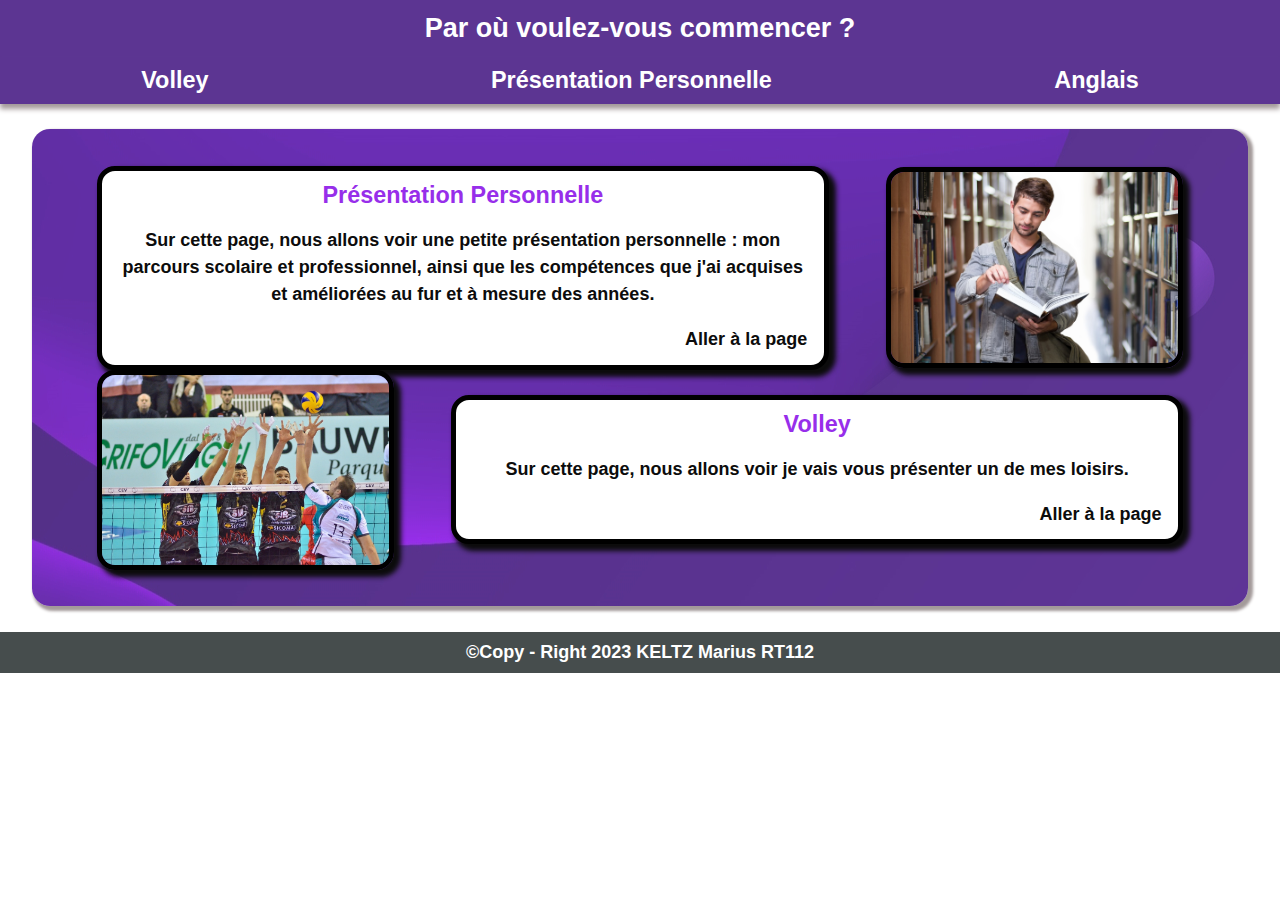
<file: index.html>
<!DOCTYPE html>
<html lang="en">
<head>
    <meta charset="UTF-8">
    <meta name="viewport" content="width=device-width, initial-scale=1.0">
    <title>Document</title>
    <link rel="stylesheet" href="style.css">
</head>
<body>
    <div>
        <h2>Par où voulez-vous commencer ?</h2>
        <nav>
            <a id="Volley" href="volley.html">Volley</a>
            <a id="pro" href="perso.html">Présentation Personnelle</a>
            <a href="anglais.html">Anglais</a>
        </nav>
    </div>
    <main>
        <section>
            <article>
                <header>Présentation Personnelle</header>
                <p>Sur cette page, nous allons voir une petite présentation personnelle : mon parcours scolaire et professionnel, ainsi que les compétences que j'ai acquises et améliorées au fur et à mesure des années. <footer>
                <footer><a href="perso.html">Aller à la page</a></footer>
            </article>
            <img src="Image/student.jpg" height="5" width="5">
            <img src="Image/volley 2.jpg" height="5" width="5">
            <article>
                <header>Volley</header>
                <p>Sur cette page, nous allons voir je vais vous présenter un de mes loisirs.</p>
                <footer>
                    <a href="volley.html">Aller à la page</a>
                </footer>
            </article>
        </section>
    </main>
    <footer id="footfin">©Copy - Right 2023 KELTZ Marius RT112</footer>
</body>
</html>
</file>
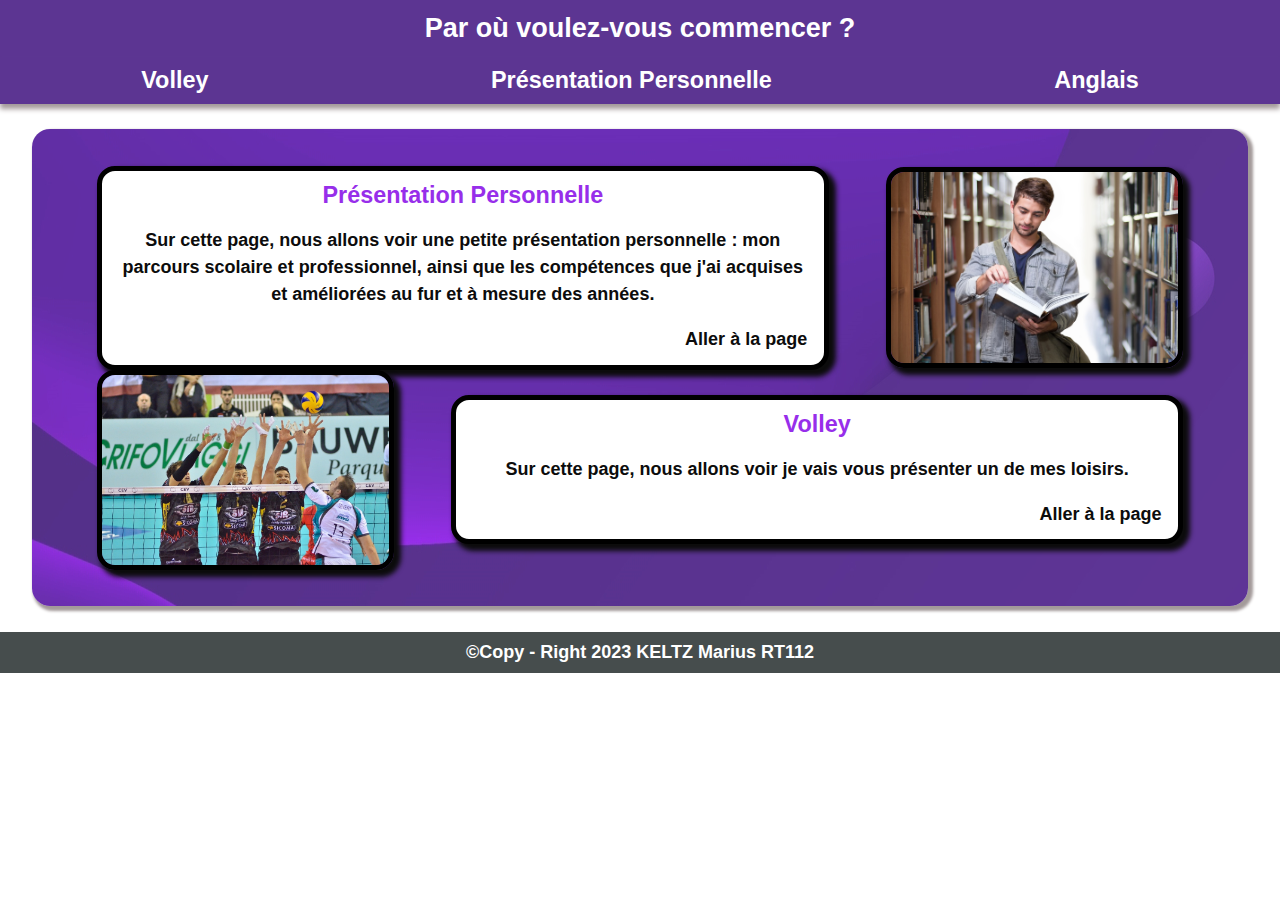
<file: website/index.html>
<!DOCTYPE html>
<html lang="en">
<head>
    <meta charset="UTF-8">
    <meta name="viewport" content="width=device-width, initial-scale=1.0">
    <title>Document</title>
    <link rel="stylesheet" href="style.css">
</head>
<body>
    <div>
        <h2>Par où voulez-vous commencer ?</h2>
        <nav>
            <a id="Volley" href="volley.html">Volley</a>
            <a id="pro" href="perso.html">Présentation Personnelle</a>
            <a href="anglais.html">Anglais</a>
        </nav>
    </div>
    <main>
        <section>
            <article>
                <header>Présentation Personnelle</header>
                <p>Sur cette page, nous allons voir une petite présentation personnelle : mon parcours scolaire et professionnel, ainsi que les compétences que j'ai acquises et améliorées au fur et à mesure des années. <footer>
                <footer><a href="perso.html">Aller à la page</a></footer>
            </article>
            <img src="/Image/student.jpg" height="5" width="5">
            <img src="/Image/volley 2.jpg" height="5" width="5">
            <article>
                <header>Volley</header>
                <p>Sur cette page, nous allons voir je vais vous présenter un de mes loisirs.</p>
                <footer>
                    <a href="volley.html">Aller à la page</a>
                </footer>
            </article>
        </section>
    </main>
    <footer id="footfin">©Copy - Right 2023 KELTZ Marius RT112</footer>
</body>
</html>
</file>
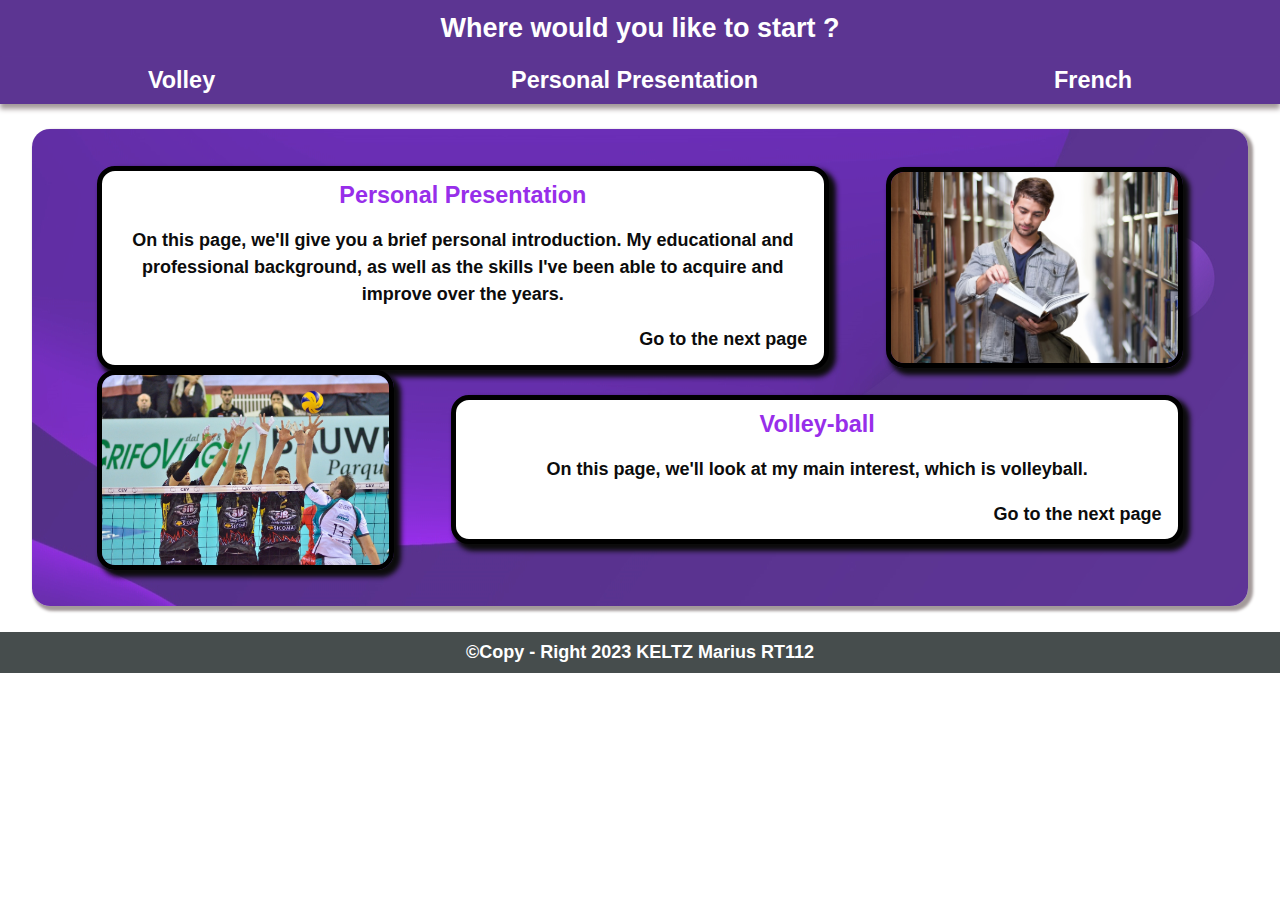
<file: anglais.html>
<!DOCTYPE html>
<html lang="en">
<head>
    <meta charset="UTF-8">
    <meta name="viewport" content="width=device-width, initial-scale=1.0">
    <title>Document</title>
    <link rel="stylesheet" href="style.css">
</head>
<body>
    <div>
        <h2>Where would you like to start ?</h2>
        <nav>
            <a id="Volley" href="volley.html">Volley</a>
            <a id="pro" href="perso.html">Personal Presentation</a>
            <a href="index.html">French</a>
        </nav>
    </div>
    <main>
        <section>
            <article>
                <header>Personal Presentation</header>
                <p>On this page, we'll give you a brief personal introduction. My educational and professional background, as well as the skills I've been able to acquire and improve over the years.</p>
                <footer><a href="perso.html">Go to the next page</a></footer>
            </article>
            <img src="Image/student.jpg" height="5" width="5">
            <img src="Image/volley 2.jpg" height="5" width="5">
            <article>
                <header>Volley-ball</header>
                <p>On this page, we'll look at my main interest, which is volleyball.</p>
                <footer><a href="volley.html">Go to the next page</a></footer>
            </article>
        </section>
    </main>
    <footer id="footfin">©Copy - Right 2023 KELTZ Marius RT112</footer>
</body>
</html>
</file>
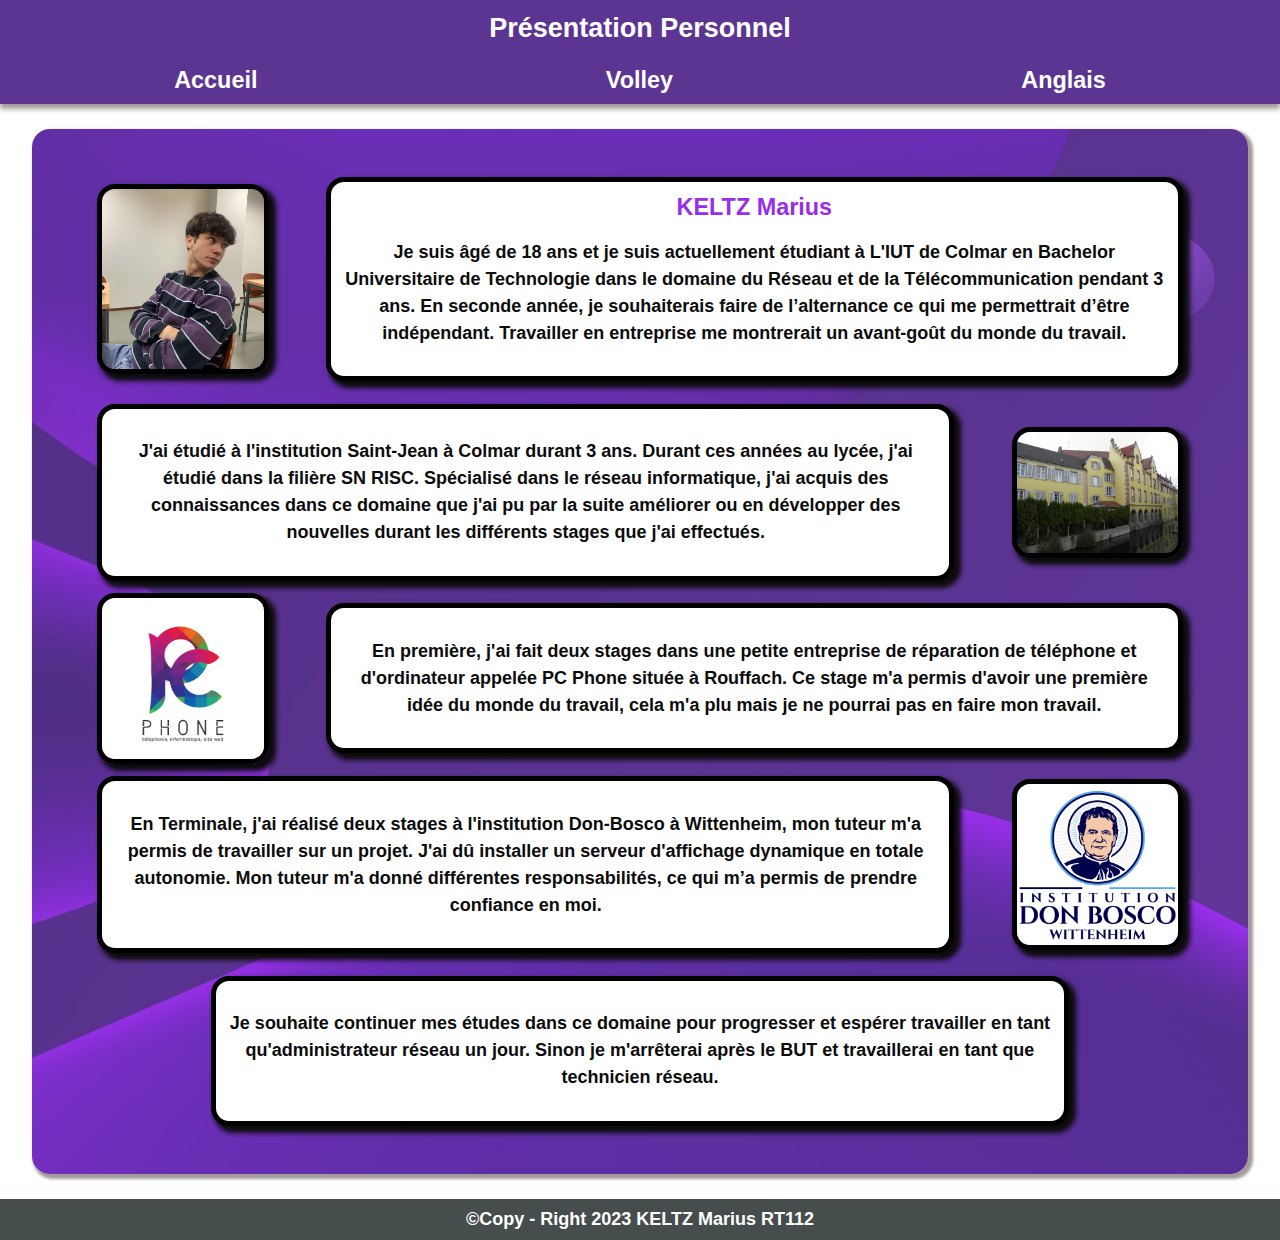
<file: perso.html>
<!DOCTYPE html>
<html lang="en">
<head>
    <meta charset="UTF-8">
    <meta name="viewport" content="width=device-width, initial-scale=1.0">
    <title>Document</title>
    <link rel="stylesheet" href="style.css">
</head>
<body>
    <div class="raccourcis">
        <h2>Présentation Personnel</h2>
        <nav>
            <a id="retour" href="/index.html">Accueil</a>
            <a id="retour" href="volley.html">Volley</a>
            <a href="persoanglais.html">Anglais</a>
        </nav>
    </div>
    <main>
        <section class="sectionperso">
            <img class="imageperso" src="Image/moi.jpg" height="10" width="10">
            <article>
                <header>KELTZ Marius</header>
                <p>Je suis âgé de 18 ans et je suis actuellement étudiant à L'IUT de Colmar en Bachelor Universitaire de Technologie dans le domaine du Réseau et de la Télécommunication pendant 3 ans. En seconde année, je souhaiterais faire de l’alternance ce qui me permettrait d’être indépendant. Travailler en entreprise me montrerait un avant-goût du monde du travail.  </p>
            </article>
            <article>  
                <p>J'ai étudié à l'institution Saint-Jean à Colmar durant 3 ans. Durant ces années au lycée, j'ai étudié dans la filière SN RISC. Spécialisé dans le réseau informatique, j'ai acquis des connaissances dans ce domaine que j'ai pu par la suite améliorer ou en développer des nouvelles durant les différents stages que j'ai effectués.</p>
            </article>
            <img class="imageperso" src="Image/saint-jean.png" height="50" width="50">
            <img class="imageperso" src="Image/Logo_PCPhoneWhite_2.jpg" height="50" width="50">
            <article>
                <p>En première, j'ai fait deux stages dans une petite entreprise de réparation de téléphone et d'ordinateur appelée PC Phone située à Rouffach. Ce stage m'a permis d'avoir une première idée du monde du travail, cela m'a plu mais je ne pourrai pas en faire mon travail.</p>
            </article>
            <article>
                <p>En Terminale, j'ai réalisé deux stages à l'institution Don-Bosco à Wittenheim, mon tuteur m'a permis de travailler sur un projet. J'ai dû installer un serveur d'affichage dynamique en totale autonomie. Mon tuteur m'a donné différentes responsabilités, ce qui m’a permis de prendre confiance en moi.</p>
            </article>
            <img class="imageperso" src="Image/LOGO1_Donbosco.png" height="50" width="50">
            <article>
                <p>Je souhaite continuer mes études dans ce domaine pour progresser et espérer travailler en tant qu'administrateur réseau un jour. Sinon je m'arrêterai après le BUT et travaillerai en tant que technicien réseau.</p>
            </article>
        </section>
    </main>
    <footer id="footfin">©Copy - Right 2023 KELTZ Marius RT112</footer>
</body>
</html>
</file>
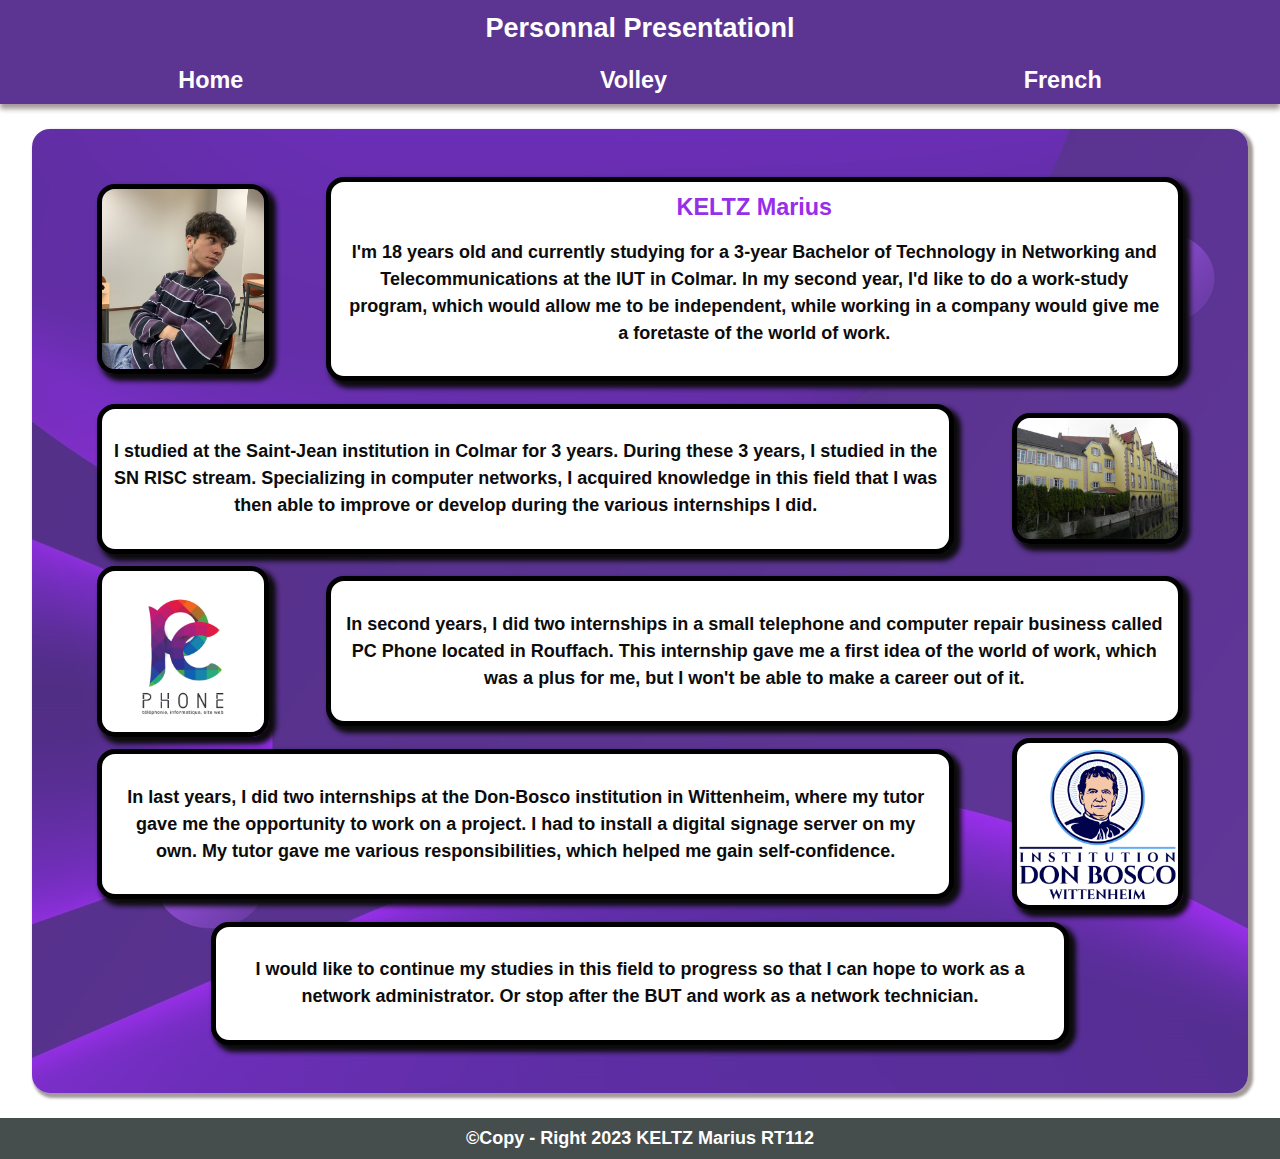
<file: persoanglais.html>
<!DOCTYPE html>
<html lang="en">
<head>
    <meta charset="UTF-8">
    <meta name="viewport" content="width=device-width, initial-scale=1.0">
    <title>Document</title>
    <link rel="stylesheet" href="style.css">
</head>
<body>
    <div class="raccourcis">
        <h2>Personnal Presentationl</h2>
        <nav>
            <a id="retour" href="/index.html">Home</a>
            <a id="retour" href="volley.html">Volley</a>
            <a href="perso.html">French</a>
        </nav>
    </div>
    <main>
        <section class="sectionperso">
            <img class="imageperso" src="Image/moi.jpg" height="10" width="10">
            <article>
                <header>KELTZ Marius</header>
                <p>I'm 18 years old and currently studying for a 3-year Bachelor of Technology in Networking and Telecommunications at the IUT in Colmar. In my second year, I'd like to do a work-study program, which would allow me to be independent, while working in a company would give me a foretaste of the world of work.</p>
            </article>
            <article>  
                <p>I studied at the Saint-Jean institution in Colmar for 3 years. During these 3 years, I studied in the SN RISC stream. Specializing in computer networks, I acquired knowledge in this field that I was then able to improve or develop during the various internships I did.</p>
            </article>
            <img class="imageperso" src="Image/saint-jean.png" height="50" width="50">
            <img class="imageperso" src="Image/Logo_PCPhoneWhite_2.jpg" height="50" width="50">
            <article>
                <p>In second years, I did two internships in a small telephone and computer repair business called PC Phone located in Rouffach. This internship gave me a first idea of the world of work, which was a plus for me, but I won't be able to make a career out of it.</p>
            </article>
            <article>
                <p>In last years, I did two internships at the Don-Bosco institution in Wittenheim, where my tutor gave me the opportunity to work on a project. I had to install a digital signage server on my own. My tutor gave me various responsibilities, which helped me gain self-confidence.</p>
            </article>
            <img class="imageperso" src="Image/LOGO1_Donbosco.png" height="50" width="50">
            <article>
                <p>I would like to continue my studies in this field to progress so that I can hope to work as a network administrator. Or stop after the BUT and work as a network technician.</p>
            </article>
        </section>
    </main>
    <footer id="footfin">©Copy - Right 2023 KELTZ Marius RT112</footer>
</body>
</html>
</file>
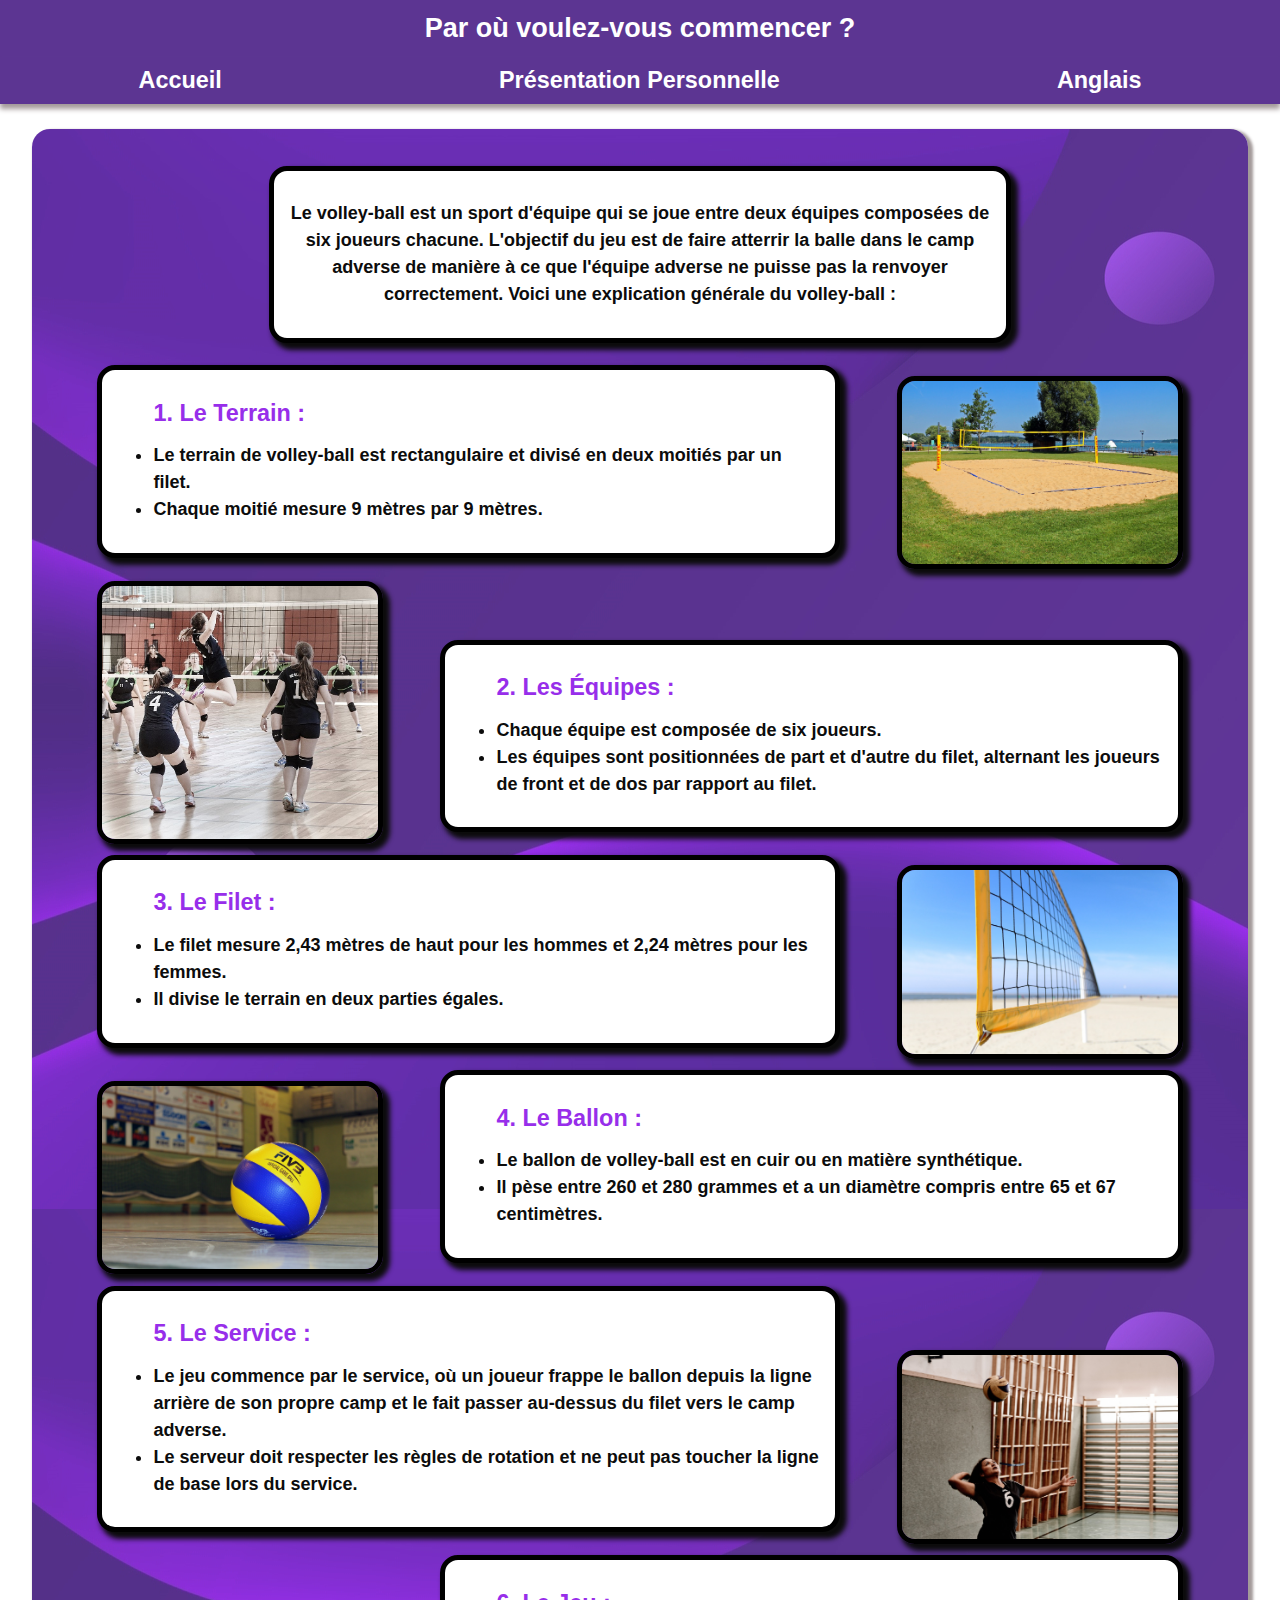
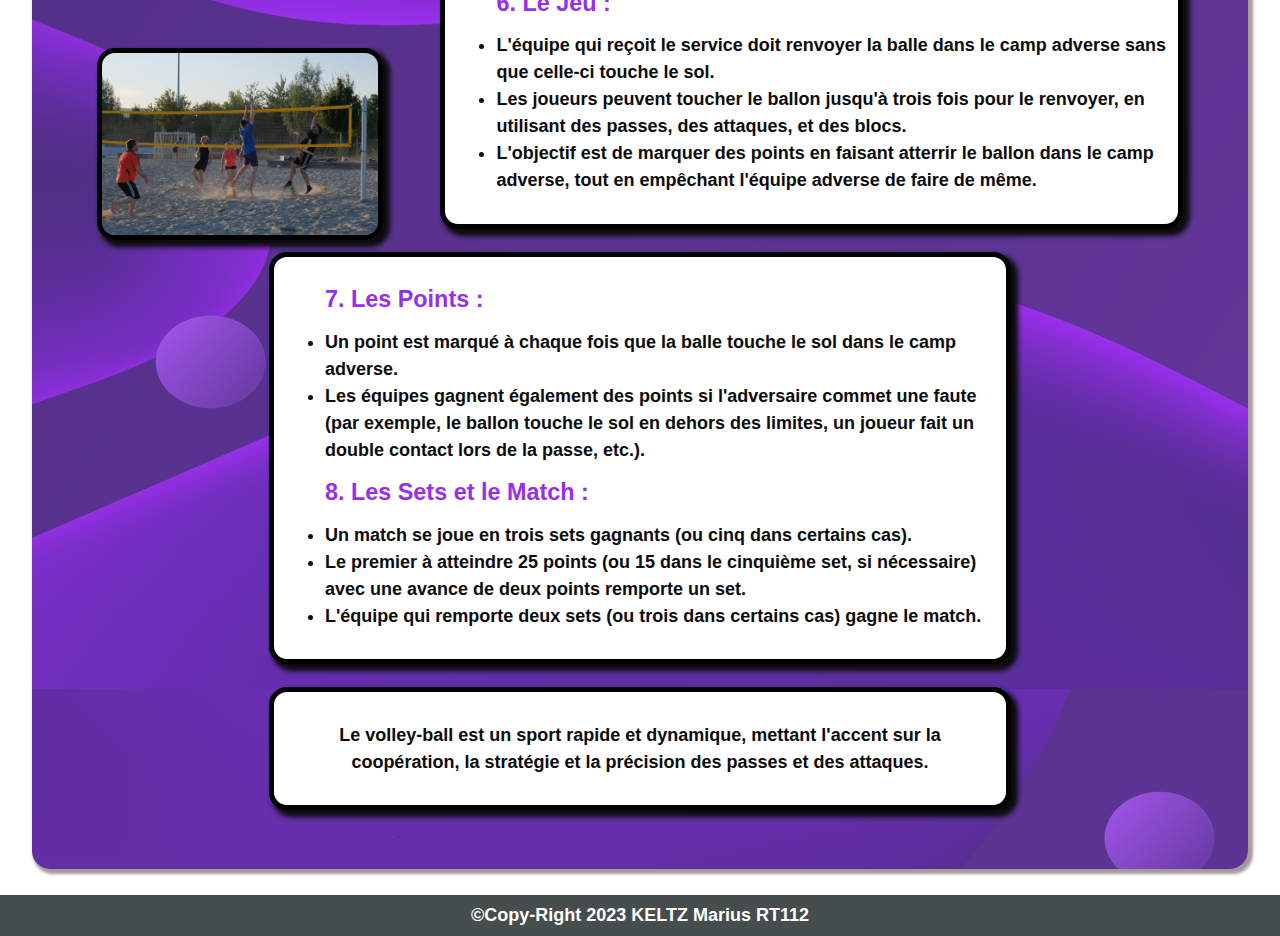
<file: volley.html>
<!DOCTYPE html>
<html lang="en">
<head>
    <meta charset="UTF-8">
    <meta name="viewport" content="width=device-width, initial-scale=1.0">
    <title>Document</title>
    <link rel="stylesheet" href="style.css">
</head>
<body>
    <div>
        <h2>Par où voulez-vous commencer ?</h2>
        <nav>
            <a id="retour" href="/index.html">Accueil</a>
            <a id="pro" href="perso.html">Présentation Personnelle</a>
            <a href="volleyanglais.html">Anglais</a>
        </nav>
    </div>
    <main>
        <section class="sectionvolley">
            <article>
                <p>Le volley-ball est un sport d'équipe qui se joue entre deux équipes composées de six joueurs chacune. L'objectif du jeu est de faire atterrir la balle dans le camp adverse de manière à ce que l'équipe adverse ne puisse pas la renvoyer correctement. Voici une explication générale du volley-ball :</p>
            </article> 
            <article>
                <ul>
                    <h1>1. Le Terrain :</h1>
                    <li>Le terrain de volley-ball est rectangulaire et divisé en deux moitiés par un filet. </li>
                    <li>Chaque moitié mesure 9 mètres par 9 mètres.</li>
                </ul>
            </article>
            <img class="imagevolley" src="Image/terrain.jpg" height="50" width="50">
            <img class="imagevolley" src="Image/equipe.jpg" height="50" width="50">
            <article>
                <ul>
                    <h1>2. Les Équipes :</h1>
                    <li>Chaque équipe est composée de six joueurs.</li>
                    <li>Les équipes sont positionnées de part et d'autre du filet, alternant les joueurs de front et de dos par rapport au filet.</li>
                </ul>
            </article>
            <article>
                <ul>
                    <h1>3. Le Filet :</h1>
                    <li>Le filet mesure 2,43 mètres de haut pour les hommes et 2,24 mètres pour les femmes.</li>
                    <li>Il divise le terrain en deux parties égales.</li>
                </ul>
            </article>
            <img class="imagevolley" src="Image/filet.jpg" height="50" width="50">
            <img class="imagevolley" src="Image/ballon.jpg" height="50" width="50">
            <article>
                <ul>
                    <h1>4. Le Ballon :</h1>
                    <li>Le ballon de volley-ball est en cuir ou en matière synthétique.</li>
                    <li>Il pèse entre 260 et 280 grammes et a un diamètre compris entre 65 et 67 centimètres.</li>
                </ul>
            </article>
            <article>
                <ul>
                    <h1>5. Le Service :</h1>
                    <li>Le jeu commence par le service, où un joueur frappe le ballon depuis la ligne arrière de son propre camp et le fait passer au-dessus du filet vers le camp adverse. </li>
                    <li>Le serveur doit respecter les règles de rotation et ne peut pas toucher la ligne de base lors du service.</li>
                </ul>
            </article>
            <img class="imagevolley" src="Image/service.jpg" height="50" width="50">
            <img class="imagevolley" src="Image/jeu.jpg" height="50" width="50">
            <article>
                <ul>
                    <h1>6. Le Jeu :</h1>
                    <li>L'équipe qui reçoit le service doit renvoyer la balle dans le camp adverse sans que celle-ci touche le sol. </li>
                    <li>Les joueurs peuvent toucher le ballon jusqu'à trois fois pour le renvoyer, en utilisant des passes, des attaques, et des blocs. </li>
                    <li>L'objectif est de marquer des points en faisant atterrir le ballon dans le camp adverse, tout en empêchant l'équipe adverse de faire de même.</li>
                </ul>
            </article>
            <article>
                    <ul>
                    <h1>7. Les Points :</h1>
                    <li>Un point est marqué à chaque fois que la balle touche le sol dans le camp adverse. </li>
                    <li>Les équipes gagnent également des points si l'adversaire commet une faute (par exemple, le ballon touche le sol en dehors des limites, un joueur fait un double contact lors de la passe, etc.).</li>
                    <h1>8. Les Sets et le Match :</h1>
                    <li>Un match se joue en trois sets gagnants (ou cinq dans certains cas). </li>
                    <li>Le premier à atteindre 25 points (ou 15 dans le cinquième set, si nécessaire) avec une avance de deux points remporte un set.
                    <li>L'équipe qui remporte deux sets (ou trois dans certains cas) gagne le match.</li>
                </ul>
            </article>
            <article>
                <p>Le volley-ball est un sport rapide et dynamique, mettant l'accent sur la coopération, la stratégie et la précision des passes et des attaques.</footer>
            </article>
        </section>
    </main>
    <footer id="footfin">©Copy-Right 2023 KELTZ Marius RT112</footer>
</body>
</html>
</file>
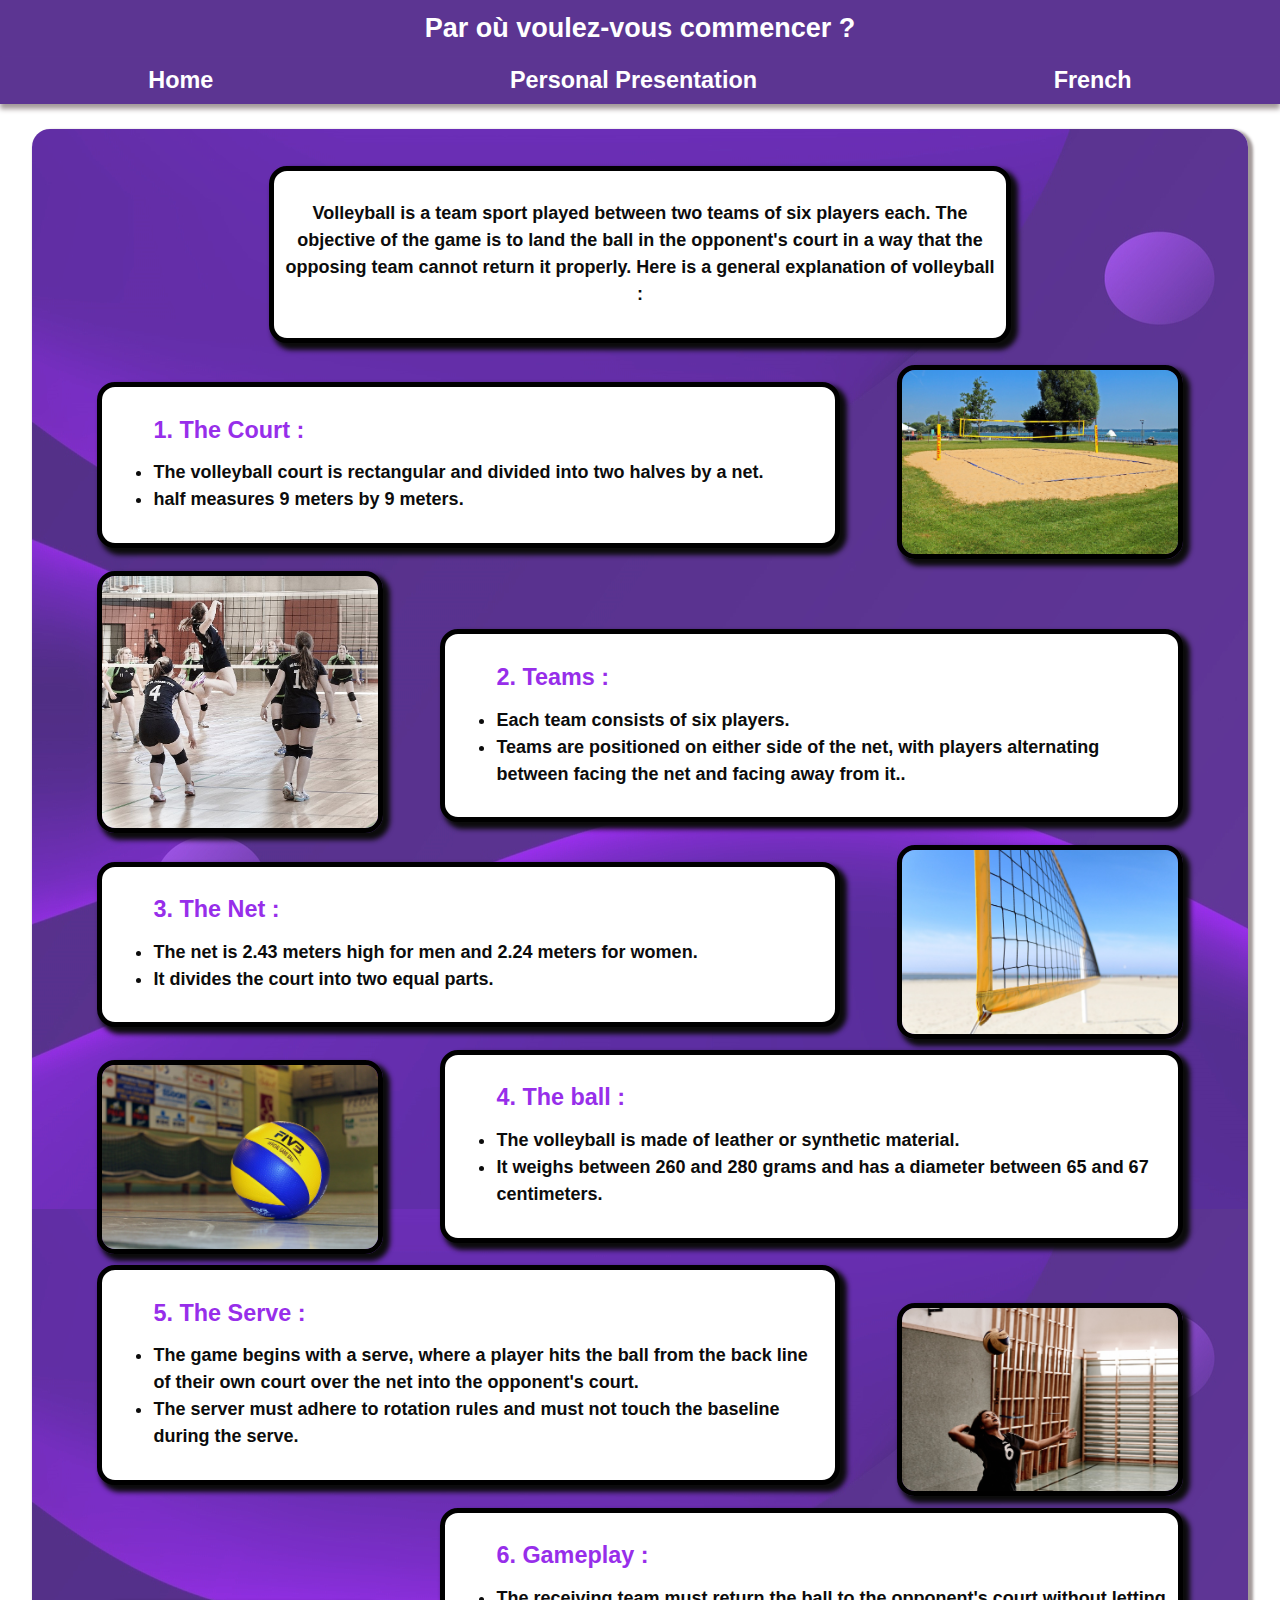
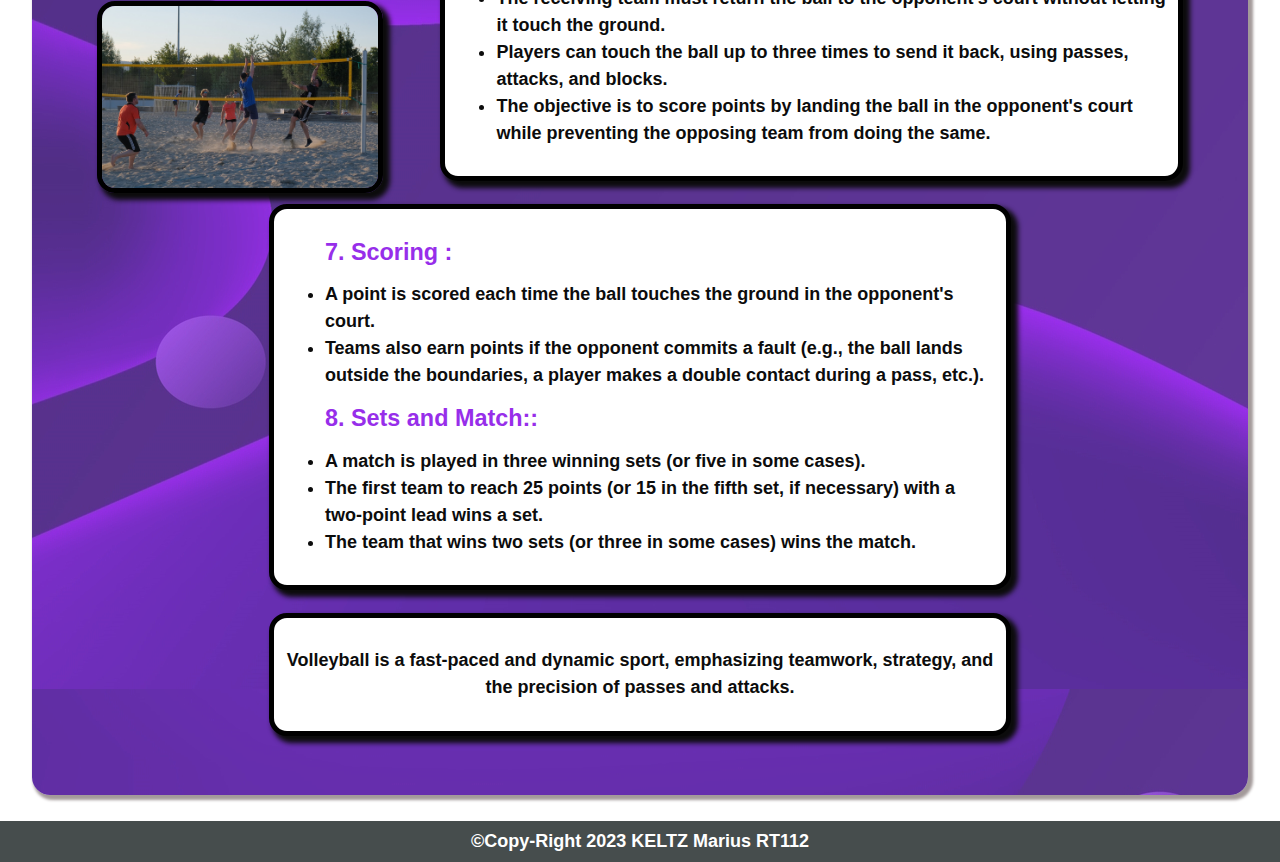
<file: volleyanglais.html>
<!DOCTYPE html>
<html lang="en">
<head>
    <meta charset="UTF-8">
    <meta name="viewport" content="width=device-width, initial-scale=1.0">
    <title>Document</title>
    <link rel="stylesheet" href="style.css">
</head>
<body>
    <div>
        <h2>Par où voulez-vous commencer ?</h2>
        <nav>
            <a id="retour" href="/index.html">Home</a>
            <a id="pro" href="perso.html">Personal Presentation</a>
            <a href="volley.html">French</a>
        </nav>
    </div>
    <main>
        <section class="sectionvolley">
            <article>
                <p> 
Volleyball is a team sport played between two teams of six players each. The objective of the game is to land the ball in the opponent's court in a way that the opposing team cannot return it properly. Here is a general explanation of volleyball : </p>
            </article> 
            <article>
                <ul>
                    <h1> 1. The Court : </h1>
                    <li> The volleyball court is rectangular and divided into two halves by a net. </li>
                    <li> half measures 9 meters by 9 meters.</li>
                </ul>
            </article>
            <img class="imagevolley" src="Image/terrain.jpg" height="50" width="50">
            <img class="imagevolley" src="Image/equipe.jpg" height="50" width="50">
            <article>
                <ul>
                    <h1>2. Teams :</h1>
                    <li> Each team consists of six players. </li>
                    <li>Teams are positioned on either side of the net, with players alternating between facing the net and facing away from it..</li>
                </ul>
            </article>
            <article>
                <ul>
                    <h1>3. The Net :</h1>
                    <li> The net is 2.43 meters high for men and 2.24 meters for women. </li>
                    <li> It divides the court into two equal parts.</li>
                </ul>
            </article>
            <img class="imagevolley" src="Image/filet.jpg" height="50" width="50">
            <img class="imagevolley" src="Image/ballon.jpg" height="50" width="50">
            <article>
                <ul>
                    <h1>4. The ball :</h1>
                    <li> The volleyball is made of leather or synthetic material. </li>
                    <li> It weighs between 260 and 280 grams and has a diameter between 65 and 67 centimeters.</li>
                </ul>
            </article>
            <article>
                <ul>
                    <h1>5. The Serve :</h1>
                    <li>The game begins with a serve, where a player hits the ball from the back line of their own court over the net into the opponent's court. </li>
                    <li>The server must adhere to rotation rules and must not touch the baseline during the serve.</li>
                </ul>
            </article>
            <img class="imagevolley" src="Image/service.jpg" height="50" width="50">
            <img class="imagevolley" src="Image/jeu.jpg" height="50" width="50">
            <article>
                <ul>
                    <h1>6. Gameplay :</h1>
                    <li> The receiving team must return the ball to the opponent's court without letting it touch the ground. </li>
                    <li> Players can touch the ball up to three times to send it back, using passes, attacks, and blocks. </li>
                    <li> The objective is to score points by landing the ball in the opponent's court while preventing the opposing team from doing the same.</li>
                </ul>
            </article>
            <article class="articlefin">
                    <ul>
                    <h1>7. Scoring :</h1>
                    <li> A point is scored each time the ball touches the ground in the opponent's court. </li>
                    <li> Teams also earn points if the opponent commits a fault (e.g., the ball lands outside the boundaries, a player makes a double contact during a pass, etc.).</li>
                    <h1>8. Sets and Match::</h1>
                    <li> A match is played in three winning sets (or five in some cases). </li>
                    <li>    The first team to reach 25 points (or 15 in the fifth set, if necessary) with a two-point lead wins a set. </li>
                    <li>    The team that wins two sets (or three in some cases) wins the match.</li>
                    </ul>
            </article>
            <article>
                <p> Volleyball is a fast-paced and dynamic sport, emphasizing teamwork, strategy, and the precision of passes and attacks.</footer>
            </article>
        </section>
    </main>
    <footer id="footfin">©Copy-Right 2023 KELTZ Marius RT112</footer>
</body>
</html>
</file>
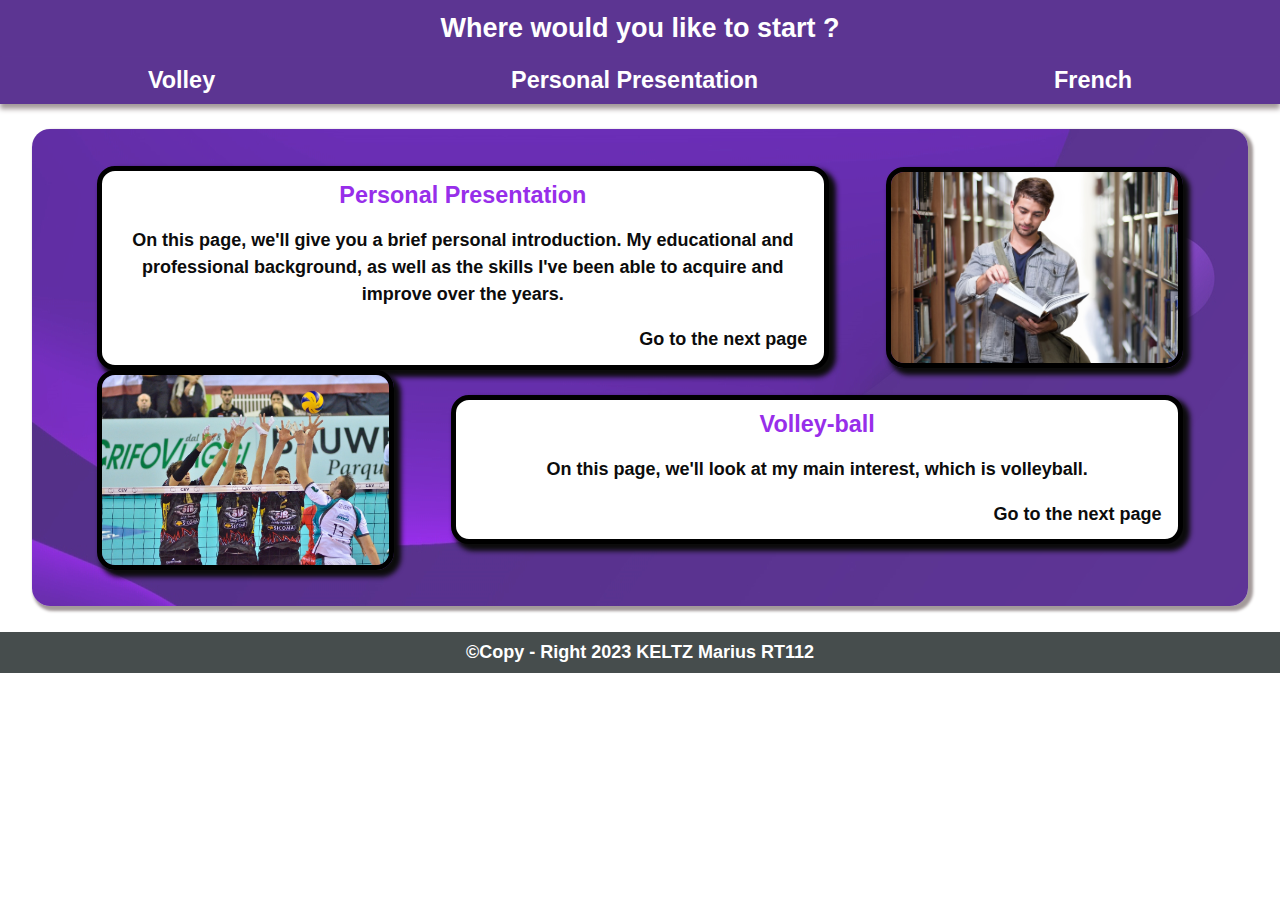
<file: website/anglais.html>
<!DOCTYPE html>
<html lang="en">
<head>
    <meta charset="UTF-8">
    <meta name="viewport" content="width=device-width, initial-scale=1.0">
    <title>Document</title>
    <link rel="stylesheet" href="style.css">
</head>
<body>
    <div>
        <h2>Where would you like to start ?</h2>
        <nav>
            <a id="Volley" href="volley.html">Volley</a>
            <a id="pro" href="perso.html">Personal Presentation</a>
            <a href="index.html">French</a>
        </nav>
    </div>
    <main>
        <section>
            <article>
                <header>Personal Presentation</header>
                <p>On this page, we'll give you a brief personal introduction. My educational and professional background, as well as the skills I've been able to acquire and improve over the years.</p>
                <footer><a href="perso.html">Go to the next page</a></footer>
            </article>
            <img src="/Image/student.jpg" height="5" width="5">
            <img src="/Image/volley 2.jpg" height="5" width="5">
            <article>
                <header>Volley-ball</header>
                <p>On this page, we'll look at my main interest, which is volleyball.</p>
                <footer><a href="volley.html">Go to the next page</a></footer>
            </article>
        </section>
    </main>
    <footer id="footfin">©Copy - Right 2023 KELTZ Marius RT112</footer>
</body>
</html>
</file>
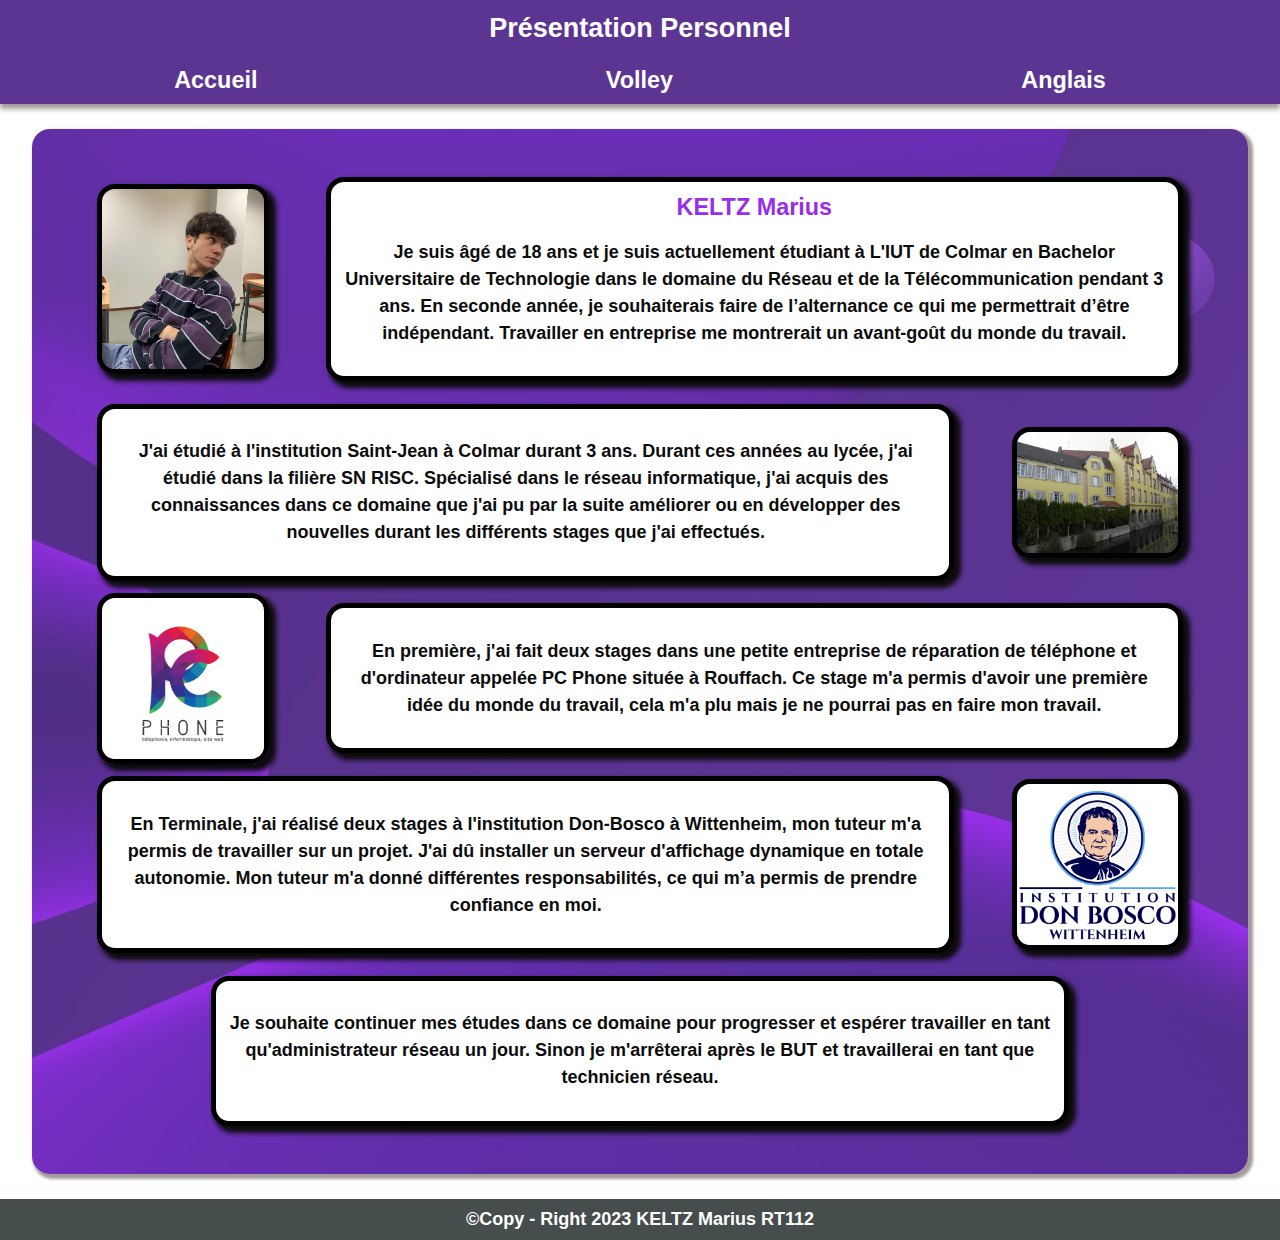
<file: website/perso.html>
<!DOCTYPE html>
<html lang="en">
<head>
    <meta charset="UTF-8">
    <meta name="viewport" content="width=device-width, initial-scale=1.0">
    <title>Document</title>
    <link rel="stylesheet" href="style.css">
</head>
<body>
    <div class="raccourcis">
        <h2>Présentation Personnel</h2>
        <nav>
            <a id="retour" href="/index.html">Accueil</a>
            <a id="retour" href="volley.html">Volley</a>
            <a href="persoanglais.html">Anglais</a>
        </nav>
    </div>
    <main>
        <section class="sectionperso">
            <img class="imageperso" src="/Image/moi.jpg" height="10" width="10">
            <article>
                <header>KELTZ Marius</header>
                <p>Je suis âgé de 18 ans et je suis actuellement étudiant à L'IUT de Colmar en Bachelor Universitaire de Technologie dans le domaine du Réseau et de la Télécommunication pendant 3 ans. En seconde année, je souhaiterais faire de l’alternance ce qui me permettrait d’être indépendant. Travailler en entreprise me montrerait un avant-goût du monde du travail.  </p>
            </article>
            <article>  
                <p>J'ai étudié à l'institution Saint-Jean à Colmar durant 3 ans. Durant ces années au lycée, j'ai étudié dans la filière SN RISC. Spécialisé dans le réseau informatique, j'ai acquis des connaissances dans ce domaine que j'ai pu par la suite améliorer ou en développer des nouvelles durant les différents stages que j'ai effectués.</p>
            </article>
            <img class="imageperso" src="/Image/saint-jean.png" height="50" width="50">
            <img class="imageperso" src="/Image/Logo_PCPhoneWhite_2.jpg" height="50" width="50">
            <article>
                <p>En première, j'ai fait deux stages dans une petite entreprise de réparation de téléphone et d'ordinateur appelée PC Phone située à Rouffach. Ce stage m'a permis d'avoir une première idée du monde du travail, cela m'a plu mais je ne pourrai pas en faire mon travail.</p>
            </article>
            <article>
                <p>En Terminale, j'ai réalisé deux stages à l'institution Don-Bosco à Wittenheim, mon tuteur m'a permis de travailler sur un projet. J'ai dû installer un serveur d'affichage dynamique en totale autonomie. Mon tuteur m'a donné différentes responsabilités, ce qui m’a permis de prendre confiance en moi.</p>
            </article>
            <img class="imageperso" src="/Image/LOGO1_Donbosco.png" height="50" width="50">
            <article>
                <p>Je souhaite continuer mes études dans ce domaine pour progresser et espérer travailler en tant qu'administrateur réseau un jour. Sinon je m'arrêterai après le BUT et travaillerai en tant que technicien réseau.</p>
            </article>
        </section>
    </main>
    <footer id="footfin">©Copy - Right 2023 KELTZ Marius RT112</footer>
</body>
</html>
</file>
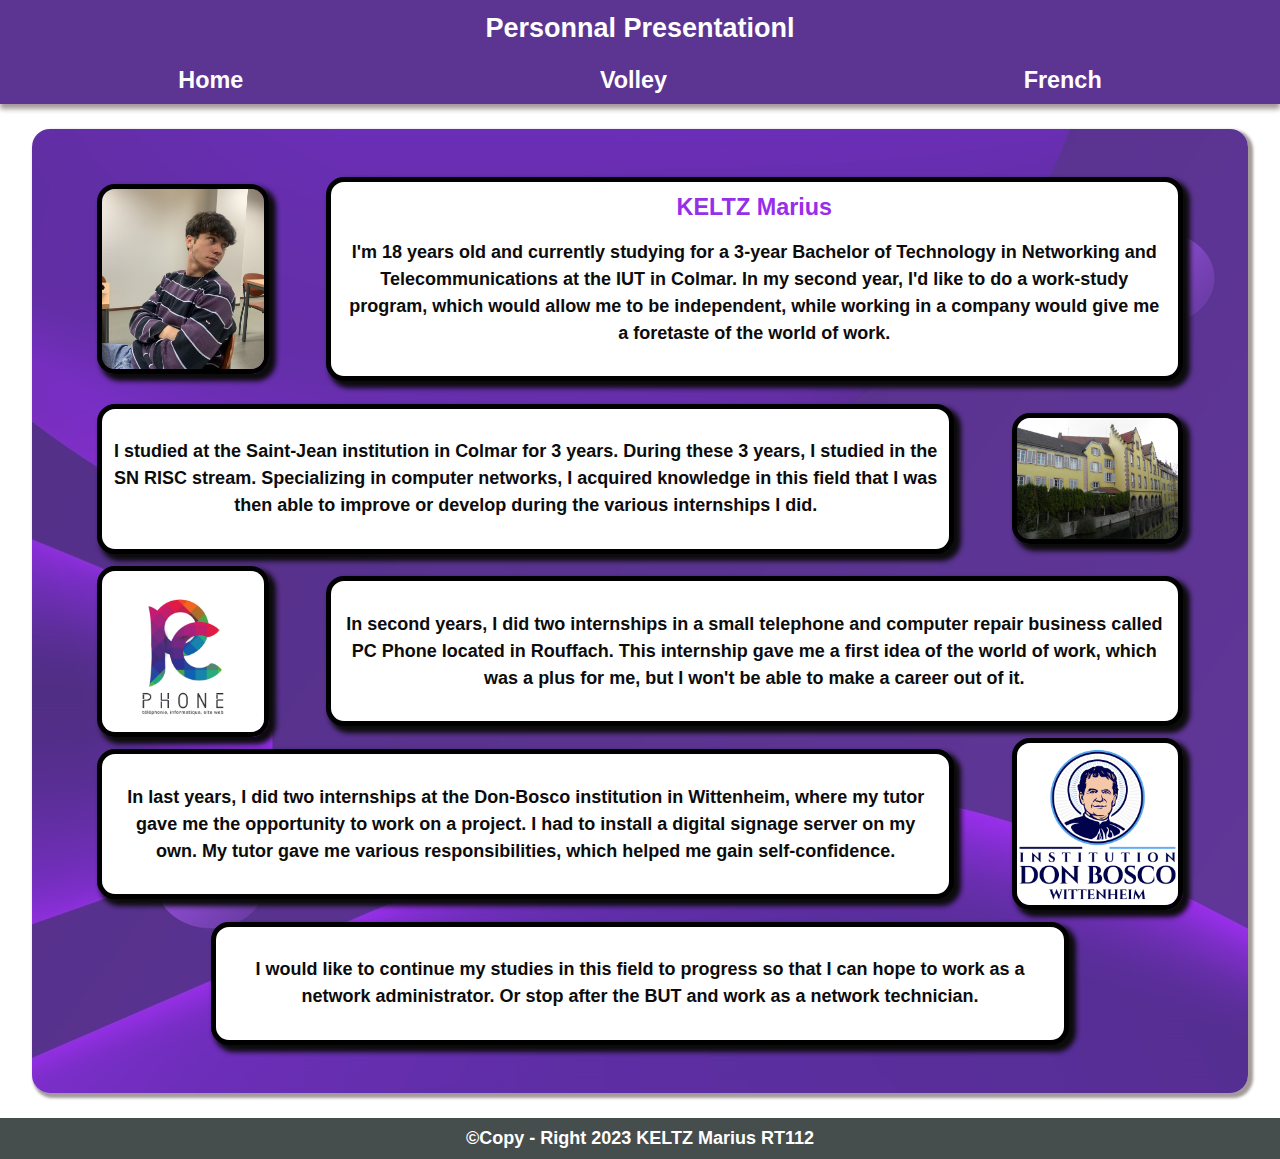
<file: website/persoanglais.html>
<!DOCTYPE html>
<html lang="en">
<head>
    <meta charset="UTF-8">
    <meta name="viewport" content="width=device-width, initial-scale=1.0">
    <title>Document</title>
    <link rel="stylesheet" href="style.css">
</head>
<body>
    <div class="raccourcis">
        <h2>Personnal Presentationl</h2>
        <nav>
            <a id="retour" href="/index.html">Home</a>
            <a id="retour" href="volley.html">Volley</a>
            <a href="perso.html">French</a>
        </nav>
    </div>
    <main>
        <section class="sectionperso">
            <img class="imageperso" src="/Image/moi.jpg" height="10" width="10">
            <article>
                <header>KELTZ Marius</header>
                <p>I'm 18 years old and currently studying for a 3-year Bachelor of Technology in Networking and Telecommunications at the IUT in Colmar. In my second year, I'd like to do a work-study program, which would allow me to be independent, while working in a company would give me a foretaste of the world of work.</p>
            </article>
            <article>  
                <p>I studied at the Saint-Jean institution in Colmar for 3 years. During these 3 years, I studied in the SN RISC stream. Specializing in computer networks, I acquired knowledge in this field that I was then able to improve or develop during the various internships I did.</p>
            </article>
            <img class="imageperso" src="/Image/saint-jean.png" height="50" width="50">
            <img class="imageperso" src="/Image/Logo_PCPhoneWhite_2.jpg" height="50" width="50">
            <article>
                <p>In second years, I did two internships in a small telephone and computer repair business called PC Phone located in Rouffach. This internship gave me a first idea of the world of work, which was a plus for me, but I won't be able to make a career out of it.</p>
            </article>
            <article>
                <p>In last years, I did two internships at the Don-Bosco institution in Wittenheim, where my tutor gave me the opportunity to work on a project. I had to install a digital signage server on my own. My tutor gave me various responsibilities, which helped me gain self-confidence.</p>
            </article>
            <img class="imageperso" src="/Image/LOGO1_Donbosco.png" height="50" width="50">
            <article>
                <p>I would like to continue my studies in this field to progress so that I can hope to work as a network administrator. Or stop after the BUT and work as a network technician.</p>
            </article>
        </section>
    </main>
    <footer id="footfin">©Copy - Right 2023 KELTZ Marius RT112</footer>
</body>
</html>
</file>
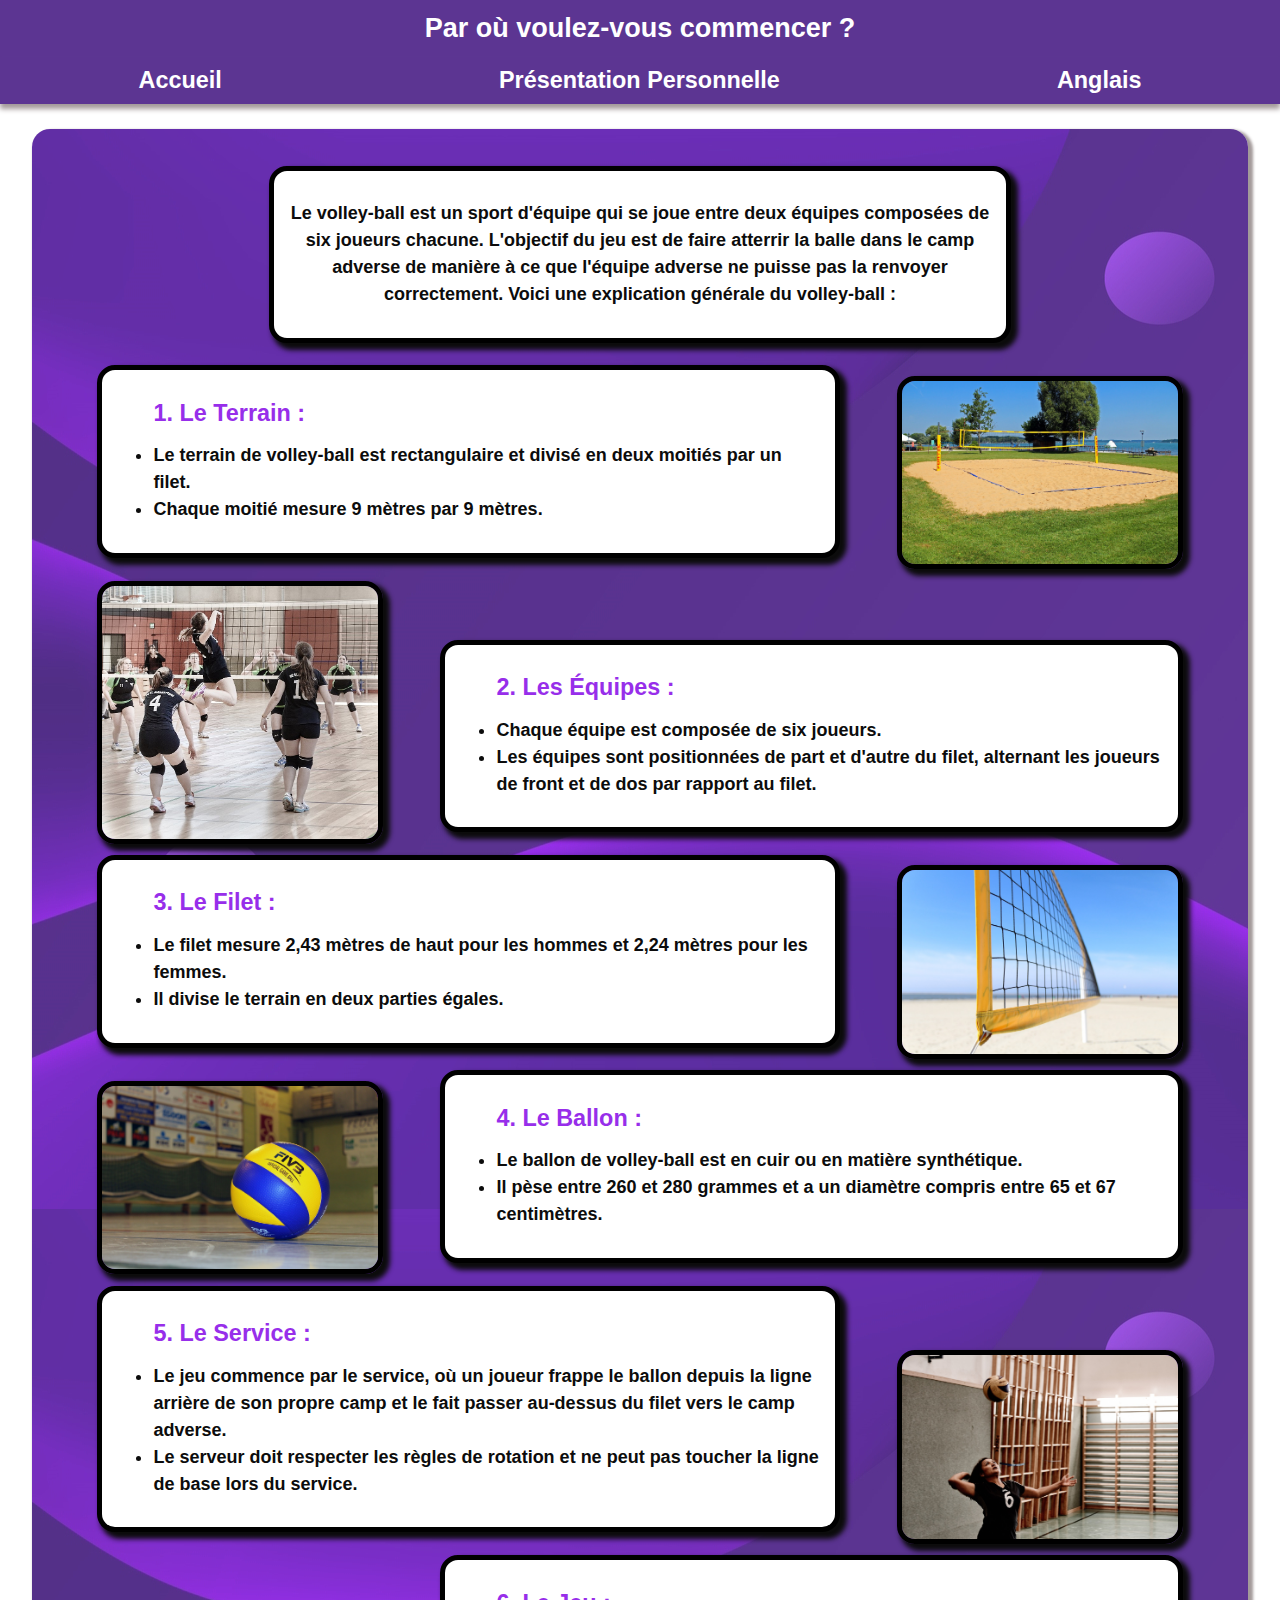
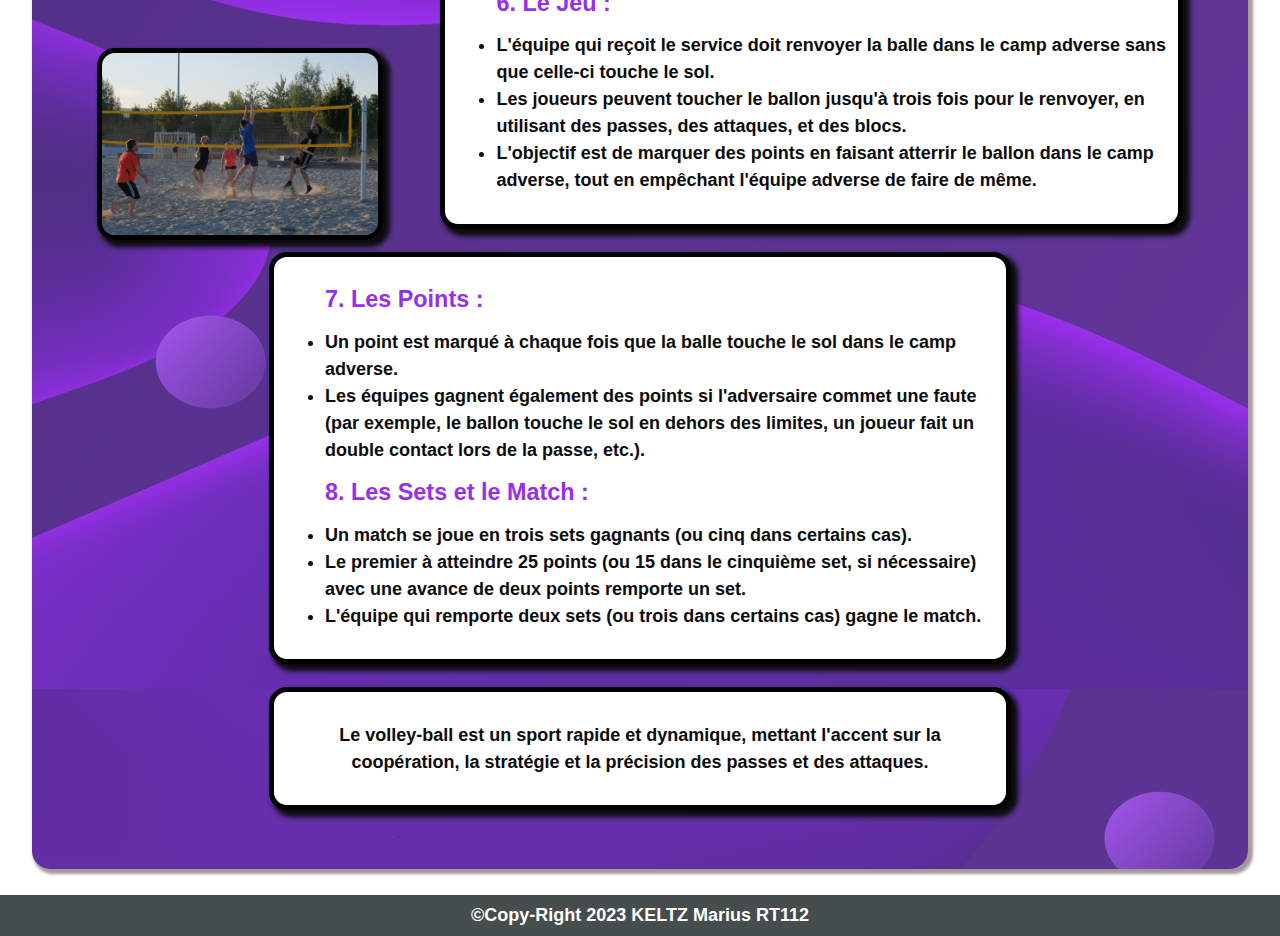
<file: website/volley.html>
<!DOCTYPE html>
<html lang="en">
<head>
    <meta charset="UTF-8">
    <meta name="viewport" content="width=device-width, initial-scale=1.0">
    <title>Document</title>
    <link rel="stylesheet" href="style.css">
</head>
<body>
    <div>
        <h2>Par où voulez-vous commencer ?</h2>
        <nav>
            <a id="retour" href="/index.html">Accueil</a>
            <a id="pro" href="perso.html">Présentation Personnelle</a>
            <a href="volleyanglais.html">Anglais</a>
        </nav>
    </div>
    <main>
        <section class="sectionvolley">
            <article>
                <p>Le volley-ball est un sport d'équipe qui se joue entre deux équipes composées de six joueurs chacune. L'objectif du jeu est de faire atterrir la balle dans le camp adverse de manière à ce que l'équipe adverse ne puisse pas la renvoyer correctement. Voici une explication générale du volley-ball :</p>
            </article> 
            <article>
                <ul>
                    <h1>1. Le Terrain :</h1>
                    <li>Le terrain de volley-ball est rectangulaire et divisé en deux moitiés par un filet. </li>
                    <li>Chaque moitié mesure 9 mètres par 9 mètres.</li>
                </ul>
            </article>
            <img class="imagevolley" src="/Image/terrain.jpg" height="50" width="50">
            <img class="imagevolley" src="/Image/equipe.jpg" height="50" width="50">
            <article>
                <ul>
                    <h1>2. Les Équipes :</h1>
                    <li>Chaque équipe est composée de six joueurs.</li>
                    <li>Les équipes sont positionnées de part et d'autre du filet, alternant les joueurs de front et de dos par rapport au filet.</li>
                </ul>
            </article>
            <article>
                <ul>
                    <h1>3. Le Filet :</h1>
                    <li>Le filet mesure 2,43 mètres de haut pour les hommes et 2,24 mètres pour les femmes.</li>
                    <li>Il divise le terrain en deux parties égales.</li>
                </ul>
            </article>
            <img class="imagevolley" src="/Image/filet.jpg" height="50" width="50">
            <img class="imagevolley" src="/Image/ballon.jpg" height="50" width="50">
            <article>
                <ul>
                    <h1>4. Le Ballon :</h1>
                    <li>Le ballon de volley-ball est en cuir ou en matière synthétique.</li>
                    <li>Il pèse entre 260 et 280 grammes et a un diamètre compris entre 65 et 67 centimètres.</li>
                </ul>
            </article>
            <article>
                <ul>
                    <h1>5. Le Service :</h1>
                    <li>Le jeu commence par le service, où un joueur frappe le ballon depuis la ligne arrière de son propre camp et le fait passer au-dessus du filet vers le camp adverse. </li>
                    <li>Le serveur doit respecter les règles de rotation et ne peut pas toucher la ligne de base lors du service.</li>
                </ul>
            </article>
            <img class="imagevolley" src="/Image/service.jpg" height="50" width="50">
            <img class="imagevolley" src="/Image/jeu.jpg" height="50" width="50">
            <article>
                <ul>
                    <h1>6. Le Jeu :</h1>
                    <li>L'équipe qui reçoit le service doit renvoyer la balle dans le camp adverse sans que celle-ci touche le sol. </li>
                    <li>Les joueurs peuvent toucher le ballon jusqu'à trois fois pour le renvoyer, en utilisant des passes, des attaques, et des blocs. </li>
                    <li>L'objectif est de marquer des points en faisant atterrir le ballon dans le camp adverse, tout en empêchant l'équipe adverse de faire de même.</li>
                </ul>
            </article>
            <article>
                    <ul>
                    <h1>7. Les Points :</h1>
                    <li>Un point est marqué à chaque fois que la balle touche le sol dans le camp adverse. </li>
                    <li>Les équipes gagnent également des points si l'adversaire commet une faute (par exemple, le ballon touche le sol en dehors des limites, un joueur fait un double contact lors de la passe, etc.).</li>
                    <h1>8. Les Sets et le Match :</h1>
                    <li>Un match se joue en trois sets gagnants (ou cinq dans certains cas). </li>
                    <li>Le premier à atteindre 25 points (ou 15 dans le cinquième set, si nécessaire) avec une avance de deux points remporte un set.
                    <li>L'équipe qui remporte deux sets (ou trois dans certains cas) gagne le match.</li>
                </ul>
            </article>
            <article>
                <p>Le volley-ball est un sport rapide et dynamique, mettant l'accent sur la coopération, la stratégie et la précision des passes et des attaques.</footer>
            </article>
        </section>
    </main>
    <footer id="footfin">©Copy-Right 2023 KELTZ Marius RT112</footer>
</body>
</html>
</file>
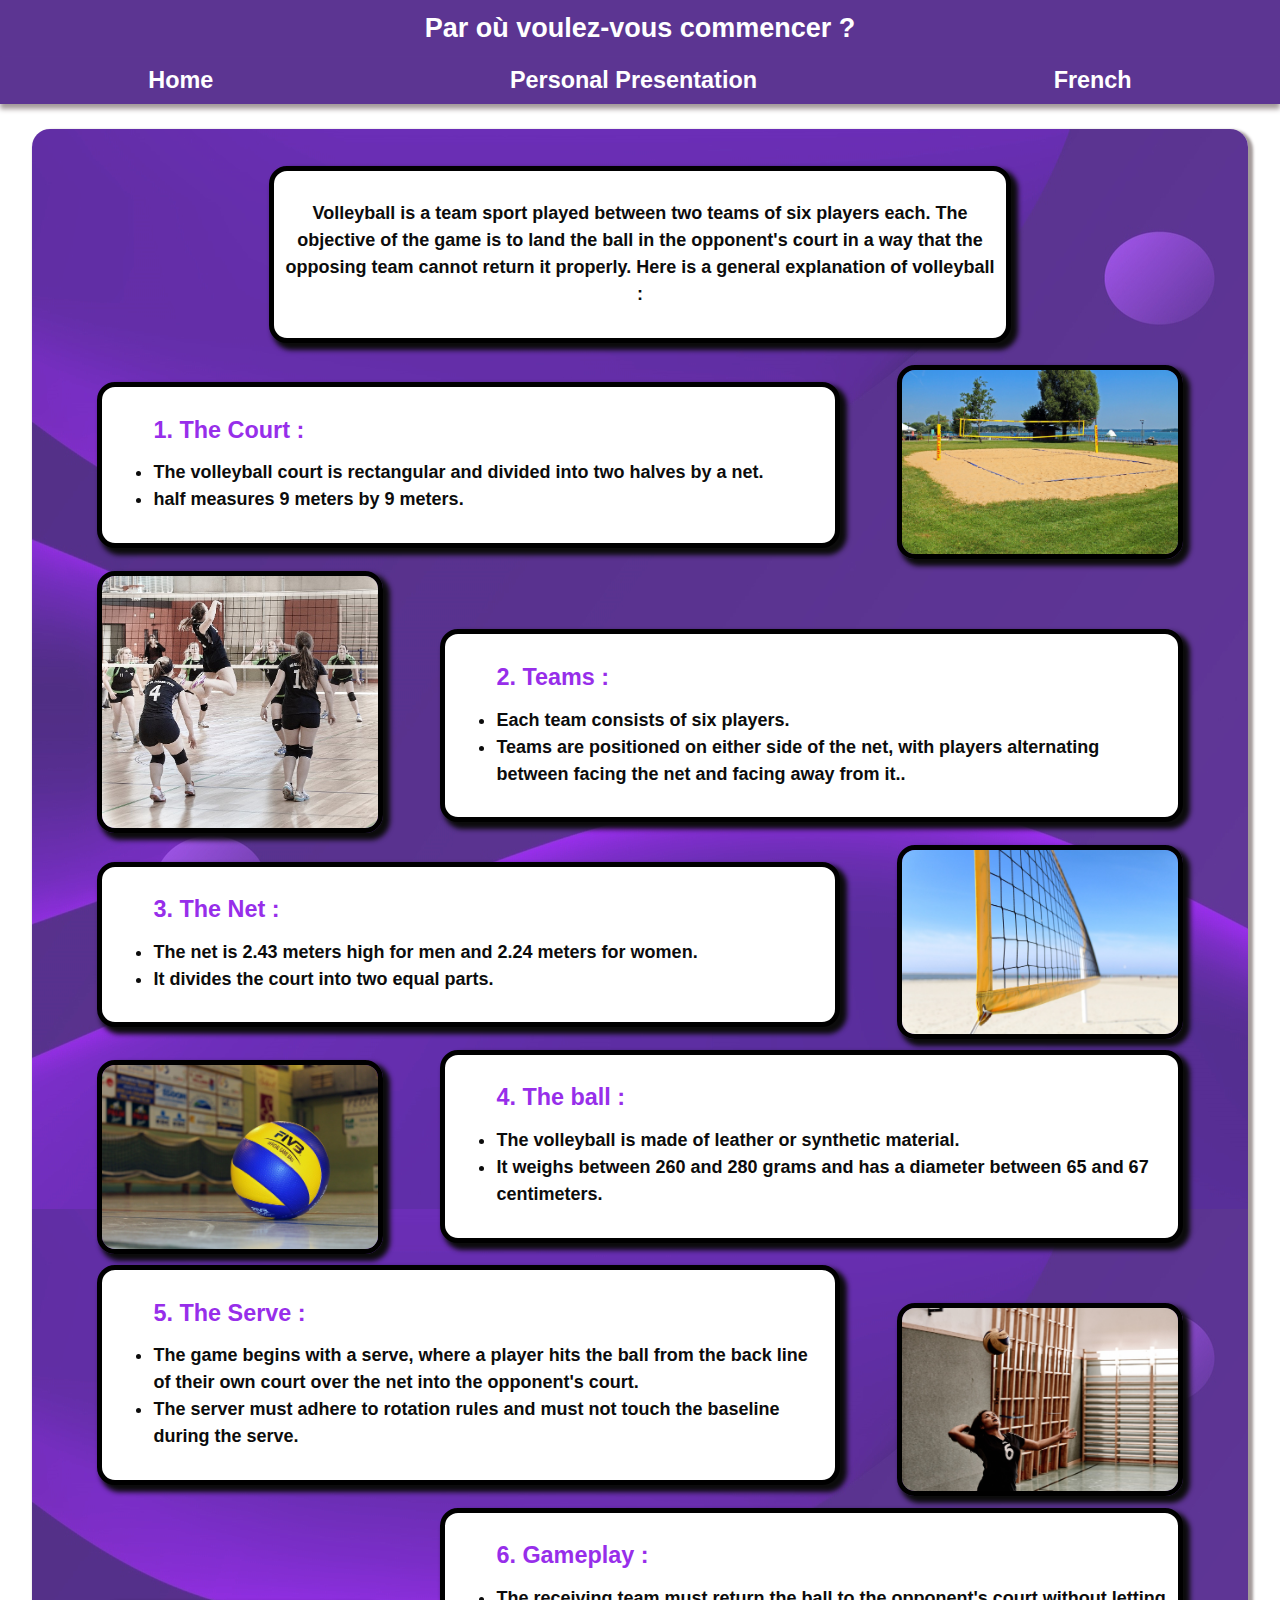
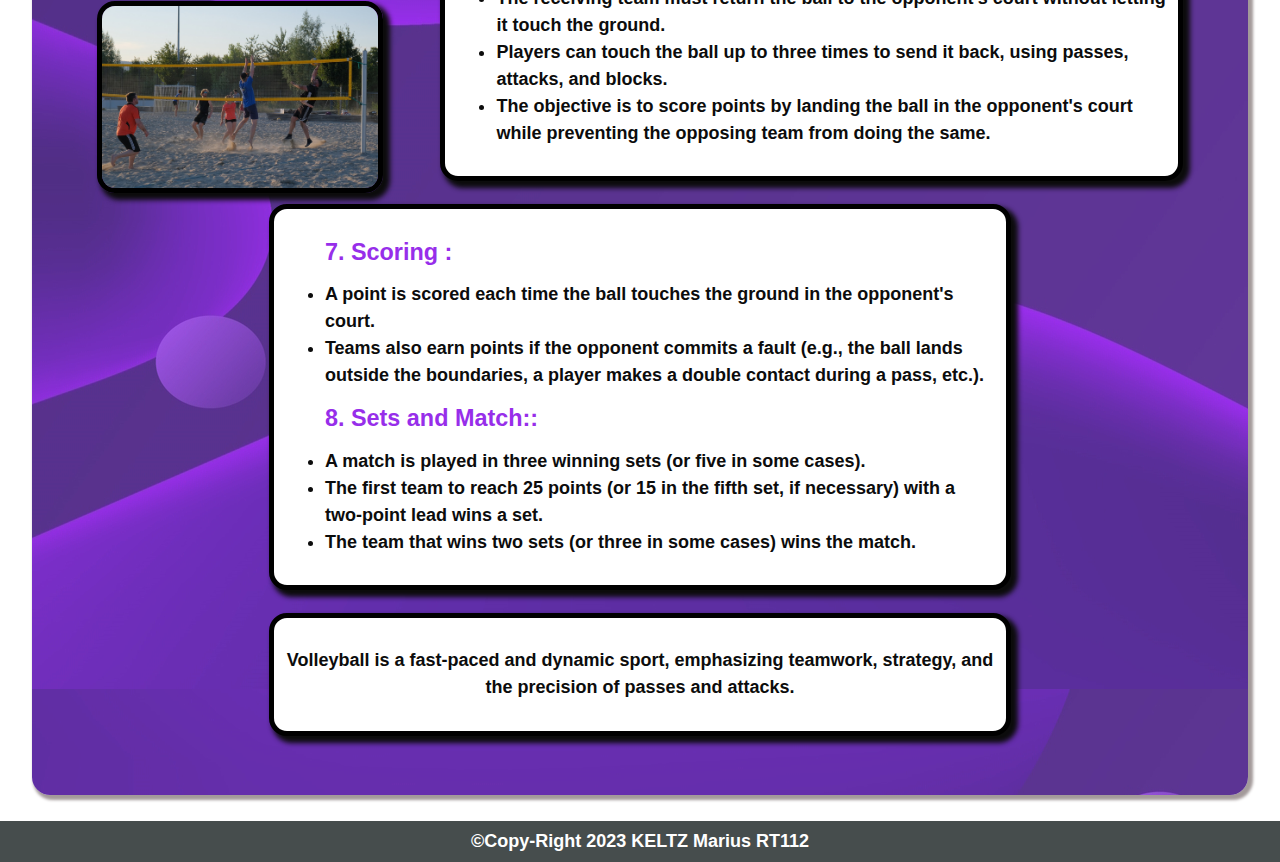
<file: website/volleyanglais.html>
<!DOCTYPE html>
<html lang="en">
<head>
    <meta charset="UTF-8">
    <meta name="viewport" content="width=device-width, initial-scale=1.0">
    <title>Document</title>
    <link rel="stylesheet" href="style.css">
</head>
<body>
    <div>
        <h2>Par où voulez-vous commencer ?</h2>
        <nav>
            <a id="retour" href="/index.html">Home</a>
            <a id="pro" href="perso.html">Personal Presentation</a>
            <a href="volley.html">French</a>
        </nav>
    </div>
    <main>
        <section class="sectionvolley">
            <article>
                <p> 
Volleyball is a team sport played between two teams of six players each. The objective of the game is to land the ball in the opponent's court in a way that the opposing team cannot return it properly. Here is a general explanation of volleyball : </p>
            </article> 
            <article>
                <ul>
                    <h1> 1. The Court : </h1>
                    <li> The volleyball court is rectangular and divided into two halves by a net. </li>
                    <li> half measures 9 meters by 9 meters.</li>
                </ul>
            </article>
            <img class="imagevolley" src="/Image/terrain.jpg" height="50" width="50">
            <img class="imagevolley" src="/Image/equipe.jpg" height="50" width="50">
            <article>
                <ul>
                    <h1>2. Teams :</h1>
                    <li> Each team consists of six players. </li>
                    <li>Teams are positioned on either side of the net, with players alternating between facing the net and facing away from it..</li>
                </ul>
            </article>
            <article>
                <ul>
                    <h1>3. The Net :</h1>
                    <li> The net is 2.43 meters high for men and 2.24 meters for women. </li>
                    <li> It divides the court into two equal parts.</li>
                </ul>
            </article>
            <img class="imagevolley" src="/Image/filet.jpg" height="50" width="50">
            <img class="imagevolley" src="/Image/ballon.jpg" height="50" width="50">
            <article>
                <ul>
                    <h1>4. The ball :</h1>
                    <li> The volleyball is made of leather or synthetic material. </li>
                    <li> It weighs between 260 and 280 grams and has a diameter between 65 and 67 centimeters.</li>
                </ul>
            </article>
            <article>
                <ul>
                    <h1>5. The Serve :</h1>
                    <li>The game begins with a serve, where a player hits the ball from the back line of their own court over the net into the opponent's court. </li>
                    <li>The server must adhere to rotation rules and must not touch the baseline during the serve.</li>
                </ul>
            </article>
            <img class="imagevolley" src="/Image/service.jpg" height="50" width="50">
            <img class="imagevolley" src="/Image/jeu.jpg" height="50" width="50">
            <article>
                <ul>
                    <h1>6. Gameplay :</h1>
                    <li> The receiving team must return the ball to the opponent's court without letting it touch the ground. </li>
                    <li> Players can touch the ball up to three times to send it back, using passes, attacks, and blocks. </li>
                    <li> The objective is to score points by landing the ball in the opponent's court while preventing the opposing team from doing the same.</li>
                </ul>
            </article>
            <article class="articlefin">
                    <ul>
                    <h1>7. Scoring :</h1>
                    <li> A point is scored each time the ball touches the ground in the opponent's court. </li>
                    <li> Teams also earn points if the opponent commits a fault (e.g., the ball lands outside the boundaries, a player makes a double contact during a pass, etc.).</li>
                    <h1>8. Sets and Match::</h1>
                    <li> A match is played in three winning sets (or five in some cases). </li>
                    <li>    The first team to reach 25 points (or 15 in the fifth set, if necessary) with a two-point lead wins a set. </li>
                    <li>    The team that wins two sets (or three in some cases) wins the match.</li>
                    </ul>
            </article>
            <article>
                <p> Volleyball is a fast-paced and dynamic sport, emphasizing teamwork, strategy, and the precision of passes and attacks.</footer>
            </article>
        </section>
    </main>
    <footer id="footfin">©Copy-Right 2023 KELTZ Marius RT112</footer>
</body>
</html>
</file>
<file: style.css>
@import url('https://fonts.google.com/specimen/Montserrat');

html, body{
    padding : 0px;
    margin : 0px;
    background-color: white;
    font-family: 'Montserrat' , Arial, Helvetica, sans-serif;
    font-size: large;
    font-weight: bold;
    text-align: center;
    color: white;
}
div {
    margin: 0;
    text-align: center;
    color : rgb(255, 255, 255);
    margin-bottom: 2%;
    background-color: #972EEA;
}

main{
    width : 95%;
    margin : auto;
    color: #a39a9a;
    border-radius: 18px;
    box-shadow: 3px 3px 3px 2px;
    background-image : url(Image/fond.jpg);
}

h2 {
    background-color: #5C3592;;
    margin: 0;
    padding: 1%
}
nav {
    background-color: #5C3592;
    display: flex;
    justify-content: space-around;
    box-shadow: 0px 5px 5px 0px;
    color: #a39a9a;
}

nav > a {
    color: white;
    font-weight: 750;
    font-size: 130%;
    border: 5px solid #5C3592;
}
#retour {
    text-decoration: none;
    font-weight: 750;
    font-size: 130%;
    color: white;
    font-weight: bold;
}

section {
    display : inline-flex;
    flex-wrap: wrap;
    box-sizing: border-box;
    margin: 3%;
}

img {
    height: 10%;
    flex-basis : 26%;
    box-sizing: border-box; 
    margin: auto;
    border-radius: 18px;
    border: 5px solid black;
    box-shadow: 5px 5px 5px 2px;
    color: #0c0c0c;
}

section > article {
    flex-basis : 64%;
    box-sizing: border-box;
    padding: 1%;
    background-color: white;
    color: #0c0c0c;
    border-radius: 18px;
    margin: auto;
    box-shadow: 5px 5px 5px 2px;
    border: 5px solid black;
    line-height: 150%;
}

.sectionperso > article {
    flex-basis : 75%;
    box-sizing: border-box;
    padding: 1%;
    background-color: white;
    color: #0c0c0c;
    border-radius: 18px;
    margin: auto;
    box-shadow: 5px 5px 5px 2px;
    border: 5px solid black;
    Text-justify: auto;
    margin-top: 1%;
    margin-bottom: 1%;
}

.imageperso {
    height: 10%;
    flex-basis : 15%;
    box-sizing: border-box; 
    border-radius: 18px;
    color: #0c0c0c;
    border-radius: 18px;
    margin: auto;
    box-shadow: 5px 5px 5px 2px;
    border: 5px solid black;
}

section > article > header {
    color: #972EEA;
    font-size: 130%;
    font-weight: bold;
}

section > article > footer {
    font-weight: 700;
    color : rgb(255, 255, 255);
    text-align: right;
}

a {
    text-decoration: none;
    color: #0c0c0c;
    padding: 5px;
    transition-duration: 0.5s;


}

a:hover {
    color: #ffffff;
    background-color: #972EEA;
    border-radius: 10px;
    border-color: #0c0c0c;
    border: 4px solid black;
}

#footfin {
    padding: 10px;
    background-color: #464D4D;
    color: white;
    text-align: center;
    margin-top: 2%;
}

ul {
    text-align: left;
}

.sectionvolley > article {
    flex-basis : 65%;
    box-sizing: border-box;
    padding: 1%;
    background-color: white;
    color: #0c0c0c;
    border-radius: 18px;
    margin: auto;
    box-shadow: 5px 5px 5px 2px;
    border: 5px solid black;
    Text-justify: auto;
    margin-bottom: 2%;
}

.imagevolley {
    height: 10%;
    flex-basis : 25%;
    box-sizing: border-box; 
    border-radius: 18px;
    color: #0c0c0c;
    border-radius: 18px;
    margin: auto;
    box-shadow: 5px 5px 5px 2px;
    border: 5px solid black;
    margin-bottom: 1%;
}

.sectionvolley > article > ul > h1{
    color: #972EEA;
    font-size: 130%;
    font-weight: bold;
}
</file>
<file: website/style.css>
@import url('https://fonts.google.com/specimen/Montserrat');

html, body{
    padding : 0px;
    margin : 0px;
    background-color: white;
    font-family: 'Montserrat' , Arial, Helvetica, sans-serif;
    font-size: large;
    font-weight: bold;
    text-align: center;
    color: white;
}
div {
    margin: 0;
    text-align: center;
    color : rgb(255, 255, 255);
    margin-bottom: 2%;
    background-color: #972EEA;
}

main{
    width : 95%;
    margin : auto;
    color: #a39a9a;
    border-radius: 18px;
    box-shadow: 3px 3px 3px 2px;
    background-image : url(Image/fond.jpg);
}

h2 {
    background-color: #5C3592;;
    margin: 0;
    padding: 1%
}
nav {
    background-color: #5C3592;
    display: flex;
    justify-content: space-around;
    box-shadow: 0px 5px 5px 0px;
    color: #a39a9a;
}

nav > a {
    color: white;
    font-weight: 750;
    font-size: 130%;
    border: 5px solid #5C3592;
}
#retour {
    text-decoration: none;
    font-weight: 750;
    font-size: 130%;
    color: white;
    font-weight: bold;
}

section {
    display : inline-flex;
    flex-wrap: wrap;
    box-sizing: border-box;
    margin: 3%;
}

img {
    height: 10%;
    flex-basis : 26%;
    box-sizing: border-box; 
    margin: auto;
    border-radius: 18px;
    border: 5px solid black;
    box-shadow: 5px 5px 5px 2px;
    color: #0c0c0c;
}

section > article {
    flex-basis : 64%;
    box-sizing: border-box;
    padding: 1%;
    background-color: white;
    color: #0c0c0c;
    border-radius: 18px;
    margin: auto;
    box-shadow: 5px 5px 5px 2px;
    border: 5px solid black;
    line-height: 150%;
}

.sectionperso > article {
    flex-basis : 75%;
    box-sizing: border-box;
    padding: 1%;
    background-color: white;
    color: #0c0c0c;
    border-radius: 18px;
    margin: auto;
    box-shadow: 5px 5px 5px 2px;
    border: 5px solid black;
    Text-justify: auto;
    margin-top: 1%;
    margin-bottom: 1%;
}

.imageperso {
    height: 10%;
    flex-basis : 15%;
    box-sizing: border-box; 
    border-radius: 18px;
    color: #0c0c0c;
    border-radius: 18px;
    margin: auto;
    box-shadow: 5px 5px 5px 2px;
    border: 5px solid black;
}

section > article > header {
    color: #972EEA;
    font-size: 130%;
    font-weight: bold;
}

section > article > footer {
    font-weight: 700;
    color : rgb(255, 255, 255);
    text-align: right;
}

a {
    text-decoration: none;
    color: #0c0c0c;
    padding: 5px;
    transition-duration: 0.5s;


}

a:hover {
    color: #ffffff;
    background-color: #972EEA;
    border-radius: 10px;
    border-color: #0c0c0c;
    border: 4px solid black;
}

#footfin {
    padding: 10px;
    background-color: #464D4D;
    color: white;
    text-align: center;
    margin-top: 2%;
}

ul {
    text-align: left;
}

.sectionvolley > article {
    flex-basis : 65%;
    box-sizing: border-box;
    padding: 1%;
    background-color: white;
    color: #0c0c0c;
    border-radius: 18px;
    margin: auto;
    box-shadow: 5px 5px 5px 2px;
    border: 5px solid black;
    Text-justify: auto;
    margin-bottom: 2%;
}

.imagevolley {
    height: 10%;
    flex-basis : 25%;
    box-sizing: border-box; 
    border-radius: 18px;
    color: #0c0c0c;
    border-radius: 18px;
    margin: auto;
    box-shadow: 5px 5px 5px 2px;
    border: 5px solid black;
    margin-bottom: 1%;
}

.sectionvolley > article > ul > h1{
    color: #972EEA;
    font-size: 130%;
    font-weight: bold;
}
</file>
